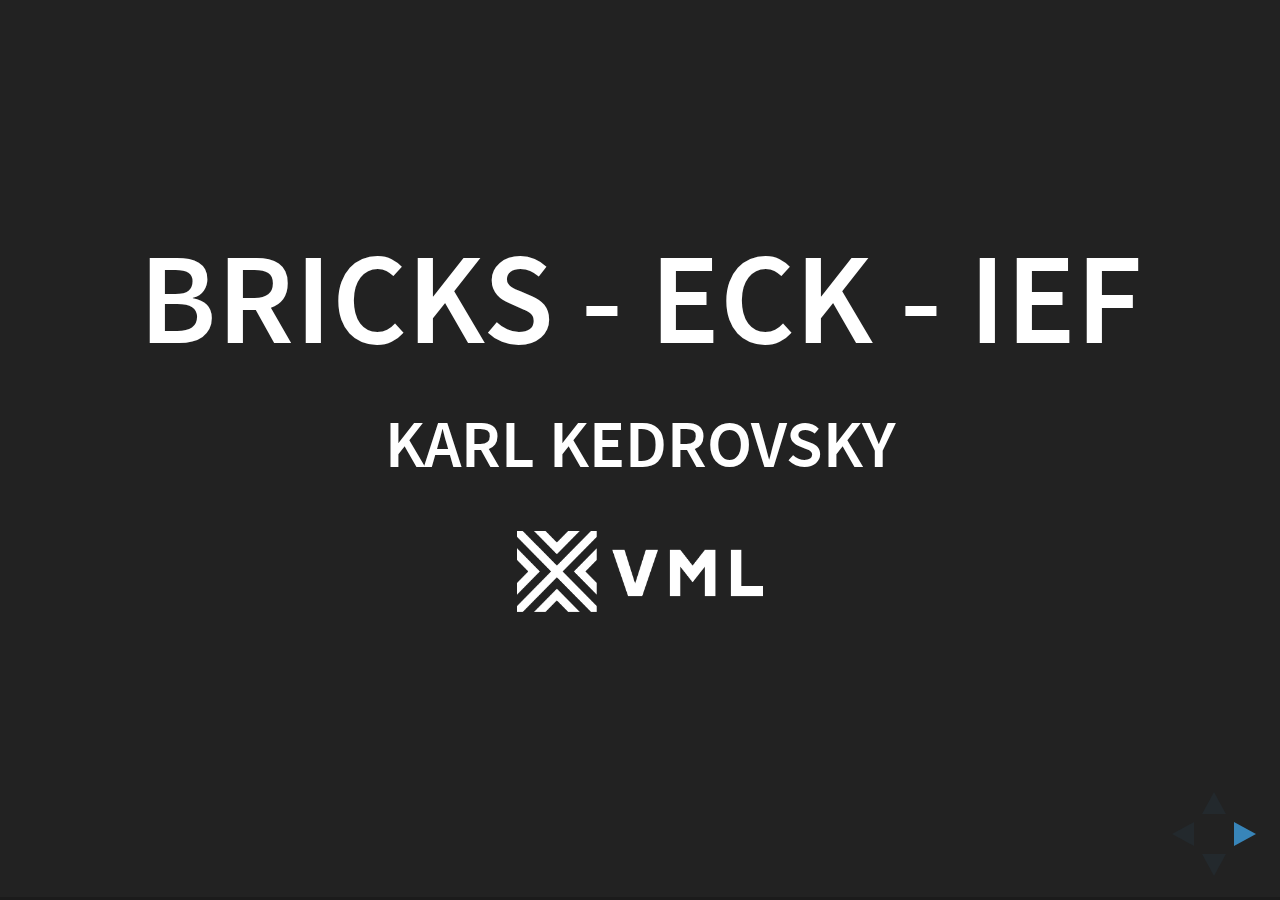
<file: bricks/index.html>
<!doctype html>
<html>
  <head>
    <meta charset="utf-8">
    <meta name="viewport" content="width=device-width, initial-scale=1.0, maximum-scale=1.0, user-scalable=no">

    <title>reveal.js</title>

    <link rel="stylesheet" href="css/reveal.css">
    <link rel="stylesheet" href="css/theme/black.css">

    <!-- Theme used for syntax highlighting of code -->
    <link rel="stylesheet" href="lib/css/zenburn.css">

    <!-- Printing and PDF exports -->
    <script>
     var link = document.createElement( 'link' );
     link.rel = 'stylesheet';
     link.type = 'text/css';
     link.href = window.location.search.match( /print-pdf/gi ) ? 'css/print/pdf.css' : 'css/print/paper.css';
     document.getElementsByTagName( 'head' )[0].appendChild( link );
    </script>
  </head>
  <body>
    <div class="reveal">
      <div class="slides">
	<section>
          <h1>Bricks - ECK - IEF</h1>
          <h3>Karl Kedrovsky</h3>
          <p>
            <img src="vml-white-logo.png" class="plain" style="background: transparent; width: 200px;" />
          </p>
        </section>
        <section>
          <h2>Motivation</h2>
          <div style="text-align: left; float: left; width: 50%;">
            <p>
              Component based page layouts content managers find easy to use
            </p>
          </div>
          <div style="float: right; width: 50%;">
            <p>
              <img src="1_HOMEPAGE.jpg" class="plain" style="background: transparent; width: 200px;" />
            </p>
          </div>
        </section>
        <section>
          <h2>What's In The Can</h2>
          <p>
            <ul>
              <li class="fragment">A new entity type - Brick</li>
              <li class="fragment">A drag-and-drop interface to arrange Bricks...</li>
              <li class="fragment">including multi-level nesting. Woot.</li>
              <li class="fragment">Easy reuse of individual Bricks</li>
            </ul>
          </p>
        </section>
        <section>
          <h2>What You Need</h2>
          <p>
            <ul>
              <li>Bricks 8.x-1.4 (latest)</li>
              <li>ECK 8.x-1.x-dev</li>
              <li>IEF 8.x-1.0-beta1 (latest)</li>
              <li>ERR 8.x-1.2 (latest/optional)</li>
            </ul>
          </p>
        </section>
        <section>
          <h2>Note On ECK</h2>
          <p>
            <ul>
              <li>The latest release renders content differently than the dev version.</li>
              <li>Couldn't get the without() Twig filter to work on 8.x-1.0-alpha3.</li>
            </ul>
          </p>
        </section>
        <section>
          <h2>Compared To:<br>Paragraphs</h2>
          <p>
            <ul>
              <li class="fragment">Can't reuse paragraphs</li>
              <li class="fragment">Bricks has drag and drop interface for nesting</li>
              <li class="fragment">Paragraphs may be slightly easier to set up</li>
              <li class="fragment">Both translatable and revisionable</li>
              <li class="fragment">Bricks (ECK) entities have URLs, Paragraphs don't</li>
            </ul>
          </p>
        </section>
        <section>
          <h2>Compared To:<br>Nodes and Entity Reference</h2>
          <p>
            <ul>
              <li class="fragment">Nodes and entity references come with Drupal core</li>
              <li class="fragment">Pages and components managed in the same manner</li>
              <li class="fragment">A bit of set up needed to make this easier</li>
              <li class="fragment">Nodes are reusable</li>
              <li class="fragment">Could argue nodes are heavier</li>
              <li class="fragment">Both translatable and revisionable</li>
              <li class="fragment">Both have URLs to individual components</li>
            </ul>
          </p>
        </section>
        <section>
          <h1>Demo</h1>
        </section>
	<section>
          <h2>Links</h2>
          <p>
            <ul>
              <li><a href="https://uibricks.com/">Bricks</a></li>
              <li><a href="https://events.drupal.org/baltimore2017/sessions/bootstrap-paragraphs">Bootstrap Paragraphs Session From DrupalCon 2017</a></li>
              <li><a href="https://www.drupal.org/project/bootstrap_paragraphs">Bootstrap Paragraphs Module</a></li>
            </ul>
          </p>
        </section>
      </div>
    </div>

    <script src="lib/js/head.min.js"></script>
    <script src="js/reveal.js"></script>

    <script>
     // More info about config & dependencies:
     // - https://github.com/hakimel/reveal.js#configuration
     // - https://github.com/hakimel/reveal.js#dependencies
     Reveal.initialize({
       dependencies: [
	 { src: 'plugin/markdown/marked.js' },
	 { src: 'plugin/markdown/markdown.js' },
	 { src: 'plugin/notes/notes.js', async: true },
	 { src: 'plugin/highlight/highlight.js', async: true, callback: function() { hljs.initHighlightingOnLoad(); } }
       ]
     });
    </script>
  </body>
</html>
</file>
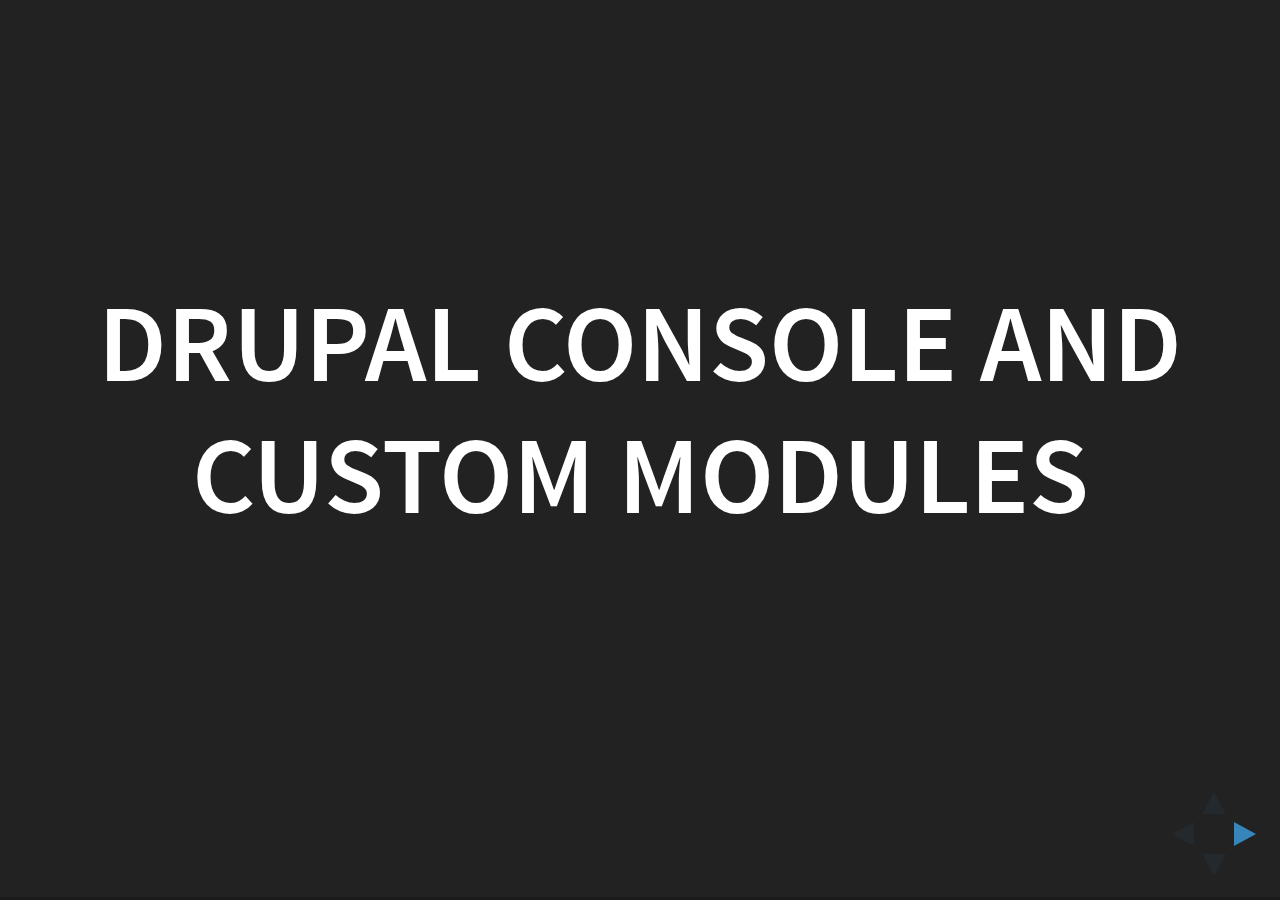
<file: console/index.html>
<!doctype html>
<html>
  <head>
    <meta charset="utf-8">
    <meta name="viewport" content="width=device-width, initial-scale=1.0, maximum-scale=1.0, user-scalable=no">

    <title>Console and Custom Modules</title>

    <link rel="stylesheet" href="css/reveal.css">
    <link rel="stylesheet" href="css/theme/black.css">

    <!-- Theme used for syntax highlighting of code -->
    <link rel="stylesheet" href="lib/css/zenburn.css">

    <!-- Printing and PDF exports -->
    <script>
     var link = document.createElement( 'link' );
     link.rel = 'stylesheet';
     link.type = 'text/css';
     link.href = window.location.search.match( /print-pdf/gi ) ? 'css/print/pdf.css' : 'css/print/paper.css';
     document.getElementsByTagName( 'head' )[0].appendChild( link );
    </script>
  </head>
  <body>
    <div class="reveal">
      <div class="slides">
	<section>
          <h1>Drupal Console and Custom Modules</h1>
        </section>
	<section>
          <h1>Console</h1>
          <p>
            <ul>
              <li class="fragment">Not a replacement for Drush (for everything)</li>
              <li class="fragment">Use to create Drupal components</li>
              <li class="fragment">Lots of overlap with Drush</li>
            </ul>
          </p>
        </section>
	<section>
          <h1>Console - Available Commands</h1>
          <p>There are 199 of them...</p>
          <aside class="notes">
            Look at them after installing a D8 site to get the whole list.
          </aside>
        </section>
        <section>
          <h1>D8 Modules</h1>
          <p>
            A few new concepts
            <ul>
              <li class="fragment">Controllers</li>
              <li class="fragment">Routes</li>
              <li class="fragment">Services</li>
              <li class="fragment">Plugins</li>
            </ul>
          </p>
        </section>
        <section>
          <h1>D8 Modules</h1>
          <p>
            Set up a test Drupal 8 site
            <pre><code class="shell">
composer create-project acquia/lightning-project:^8.1.0 console --no-interaction --stability rc
            </code></pre>
          </p>
          <aside class="notes">
            <ul>
              <li>Update file permissions and install</li>
              <li>Copy settings from backup</li>
              <li>Also add the devel module and enable it.</li>
            </ul>
          </aside>
        </section>
        <section>
          <h1>D8 Modules</h1>
          <p>
            Generate one with:
            <pre><code class="shell">
drupal generate:module
            </code></pre>
          </p>
        </section>
        <section>
          <h1>D8 Modules</h1>
          <p>
            Install (enable) with:
            <pre><code class="shell">
drupal module:install bolivar
            </code></pre>
          </p>
        </section>
        <section>
          <h1>Controllers</h1>
          <p>
            Like hook_menu, only way better. Create one with:
            <pre><code class="shell">
drupal generate:controller
            </code></pre>
          </p>
        </section>
        <section>
          <h1>Adding Another Route</h1>
        </section>
        <section>
          <h1>Adding A Default Theme File</h1>
        </section>
        <section>
          <h1>Services</h1>
          <p>Reusable functionality</p>
          <p>Replaces globals from D7, and a whole lot more</p>
        </section>
        <section>
          <h1>Creating A Service</h1>
          <p>
            <pre><code class="shell">
drupal generate:module
drupal generate:service
            </code></pre>
          </p>
        </section>
        <section>
          <h1>Plugins</h1>
          <p>Allows modules to provide additional "things" to the system and other modules</p>
          <p class="fragment">Like blocks</p>
        </section>
        <section>
          <h1>Links</h1>
          <ul>
            <li><a href="https://www.gitbook.com/book/hechoendrupal/drupal-console">Drupal Console Docs</a></li>
            <li><a href="http://drupalconsole.com/cheatsheet/">Drupal Console Cheat Sheet</a></li>
            <li><a href="https://ffwagency.com/blog/drupal-console-an-overview-of-new-drupal-cli">Drupal Console Overview</a></li>
            <li><a href="http://2016.midcamp.org/session/custom-modules-how-we-do-it-drupal-8">Midcamp 2016 Drupal 8 Modules Presentation</a></li>
            <li><a href="http://www.sitepoint.com/building-drupal-8-module-configuration-management-service-container/">Service Containers</a></li>
            <li><a href="https://drupalize.me/blog/201601/new-tutorials-drupal-8-module-development">Drupalize.me D8 Module Development</a></li>
            <li><a href="https://ffwagency.com/blog/drupal-8-services-dependency-injection-and-decoupling-your-code">D8 Services</a></li>
            <li><a href="https://drupalize.me/blog/201409/unravelling-drupal-8-plugin-system">D8 Plugins</a></li>
          </ul>
        </section>
	<section>
          <h1>The End</h1>
        </section>
      </div>
    </div>

    <script src="lib/js/head.min.js"></script>
    <script src="js/reveal.js"></script>

    <script>
     // More info https://github.com/hakimel/reveal.js#configuration
     Reveal.initialize({
       history: true,

       // More info https://github.com/hakimel/reveal.js#dependencies
       dependencies: [
	 { src: 'plugin/markdown/marked.js' },
	 { src: 'plugin/markdown/markdown.js' },
	 { src: 'plugin/notes/notes.js', async: true },
	 { src: 'plugin/highlight/highlight.js', async: true, callback: function() { hljs.initHighlightingOnLoad(); } }
       ]
     });
    </script>
  </body>
</html>
</file>
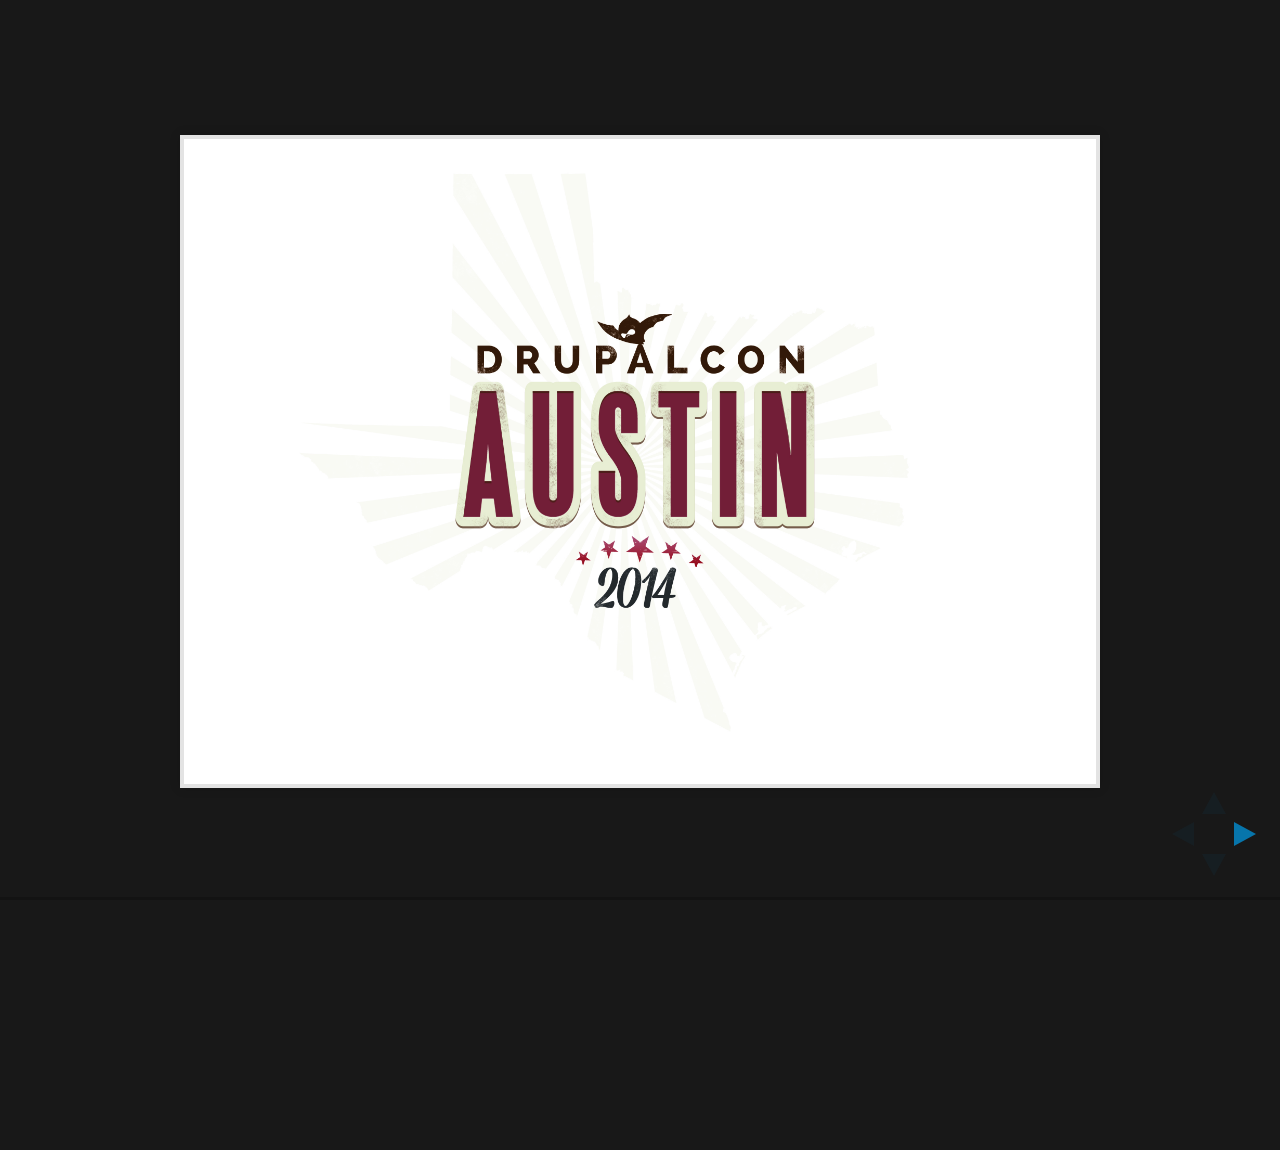
<file: drupalcon2014/index.html>
<!doctype html>
<html lang="en">

  <head>
    <meta charset="utf-8">

    <title>DrupalCon 2014</title>

    <meta name="description" content="DrupalCon 2014 overview">
    <meta name="author" content="Karl Kedrovsky">

    <meta name="apple-mobile-web-app-capable" content="yes" />
    <meta name="apple-mobile-web-app-status-bar-style" content="black-translucent" />

    <meta name="viewport" content="width=device-width, initial-scale=1.0, maximum-scale=1.0, user-scalable=no">

    <link rel="stylesheet" href="css/reveal.min.css">
    <link rel="stylesheet" href="css/theme/vml.css" id="theme">

    <!-- For syntax highlighting -->
    <link rel="stylesheet" href="lib/css/zenburn.css">

    <!-- If the query includes 'print-pdf', use the PDF print sheet -->
    <script>
      document.write( '<link rel="stylesheet" href="css/print/' + ( window.location.search.match( /print-pdf/gi ) ? 'pdf' : 'paper' ) + '.css" type="text/css" media="print">' );
    </script>

    <!--[if lt IE 9]>
    <script src="lib/js/html5shiv.js"></script>
    <![endif]-->
  </head>

  <body>

    <div class="reveal">

      <div class="slides">

        <section data-markdown>
          <script type="text/template">
            <img src="images/DrupalCon-Austin-Logo.jpg" />
          </script>
        </section>

        <section data-markdown>
          <script type="text/template">
            ## Overview
            - Key Sessions
            - Partnerships
            - Keynotes
          </script>
        </section>

        <section data-markdown>
          <script type="text/template">
            ## Key Sessions
            - Drupal 8 and Symfony
            - DevOps
            - Testing
          </script>
        </section>

        <section data-markdown>
          <script type="text/template">
            ## Drupal 8 and Symfony

            [Drupal 8 Entity API](https://austin2014.drupal.org/session/drupal-8-entity-api)

            [Twig: Friendly Curly Braces Invade Your Templates](https://austin2014.drupal.org/session/twig-friendly-curl-braces-invade-your-templates)

            [Drush 7](https://austin2014.drupal.org/session/config-commands-boris-shell-views-support-and-other-new-features-drush-7)

          </script>
        </section>

        <section data-markdown>
          <script type="text/template">
            ## DevOps

            [Devops Leads The Way To Better Drupal Development](https://austin2014.drupal.org/session/devops-leads-way-better-drupal-development)

            [Go Continuous Delivery: Mastering and Automating Complex Devops](https://austin2014.drupal.org/session/go-continuous-delivery-mastering-and-automating-complex-devops)

            [Devops For Humans: Ansible For Drupal Deployment Victory](https://austin2014.drupal.org/session/devops-humans-ansible-drupal-deployment-victory)
            
          </script>
        </section>

        <section data-markdown>
          <script type="text/template">
            ## Testing - BDD

            http://drupalwatchdog.com/2/2/behat-mink

            https://drupal.org/project/drupalextension

            https://www.drupal.org/project/behatrunner

          </script>
        </section>

        <section data-markdown>
          <script type="text/template">
            ## Parterships - Acquia

            <img src="images/site_of_the_year.jpg" />
          </script>
        </section>

        <section data-markdown>
          <script type="text/template">
            ## Partnerships - Blink

            <img src="images/blink_reaction.jpg" />
          </script>
        </section>

        <section data-markdown>
          <script type="text/template">
            ## Keynotes

            The second day keynote is really the only one worth watching.

            [Erynn Petersen](https://austin2014.drupal.org/keynote-erynn-petersen)
          </script>
        </section>

        <section data-markdown>
          <script type="text/template">
            <img src="images/DrupalCon-Austin-Logo.jpg" />
          </script>
        </section>

      </div>

    </div>

    <script src="lib/js/head.min.js"></script>
    <script src="js/reveal.min.js"></script>

    <script>

      // Full list of configuration options available here:
      // https://github.com/hakimel/reveal.js#configuration
      Reveal.initialize({
        controls: true,
        progress: true,
        history: true,
        center: true,

        theme: Reveal.getQueryHash().theme, // available themes are in /css/theme
        transition: Reveal.getQueryHash().transition || 'default', // default/cube/page/concave/zoom/linear/fade/none

        // Optional libraries used to extend on reveal.js
        dependencies: [
          { src: 'lib/js/classList.js', condition: function() { return !document.body.classList; } },
          { src: 'plugin/markdown/marked.js', condition: function() { return !!document.querySelector( '[data-markdown]' ); } },
          { src: 'plugin/markdown/markdown.js', condition: function() { return !!document.querySelector( '[data-markdown]' ); } },
          { src: 'plugin/highlight/highlight.js', async: true, callback: function() { hljs.initHighlightingOnLoad(); } },
          { src: 'plugin/zoom-js/zoom.js', async: true, condition: function() { return !!document.body.classList; } },
          { src: 'plugin/notes/notes.js', async: true, condition: function() { return !!document.body.classList; } }
        ]
      });

    </script>

  </body>
</html>
</file>
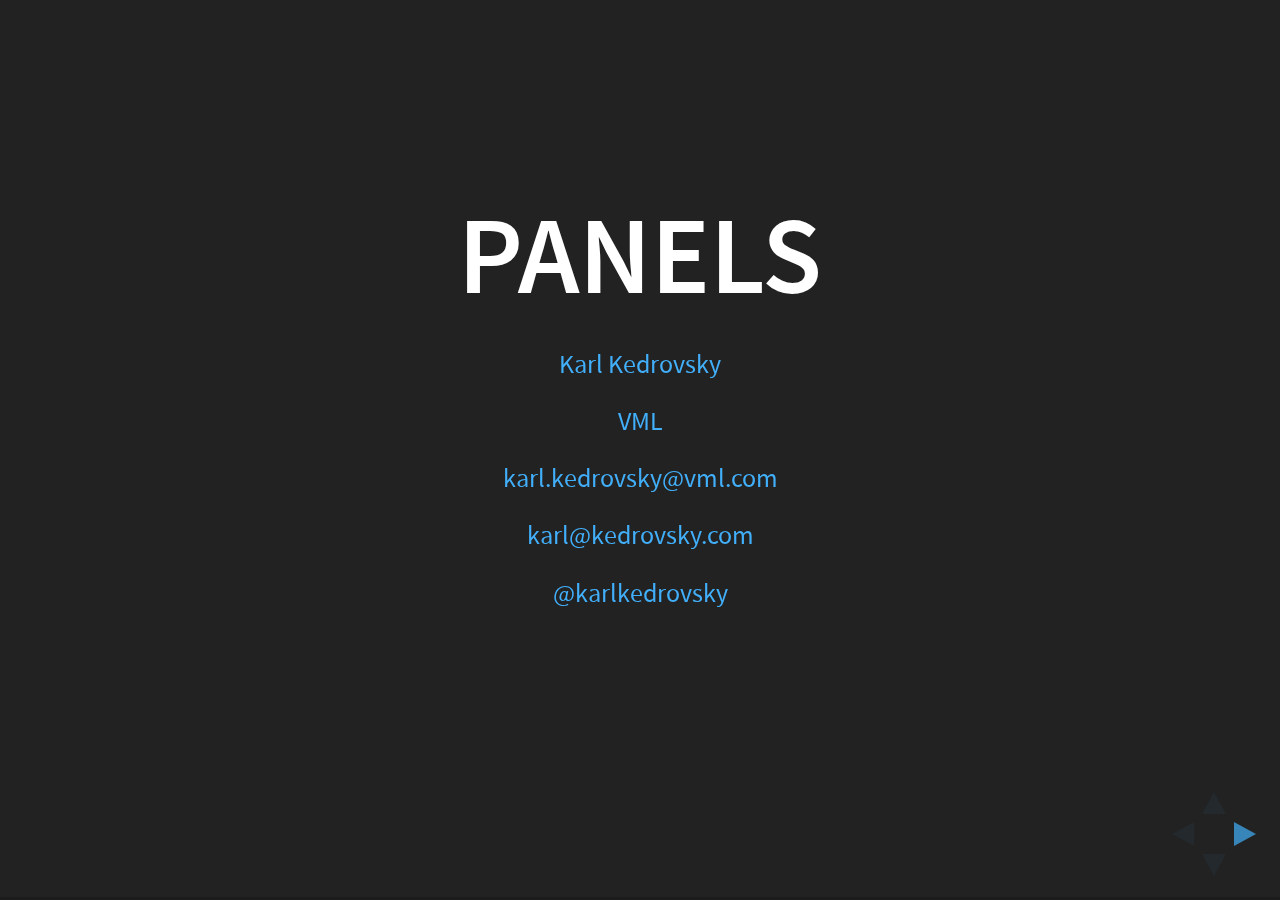
<file: drupalcorn2015-panels/index.html>
<!doctype html>
<html lang="en">

  <head>
    <meta charset="utf-8">

    <title>Site Building With Panels</title>

    <meta name="description" content="A high level presentation giving an overview of the Panels ecosystem">
    <meta name="author" content="Karl Kedrovsky">

    <meta name="apple-mobile-web-app-capable" content="yes" />
    <meta name="apple-mobile-web-app-status-bar-style" content="black-translucent" />

    <meta name="viewport" content="width=device-width, initial-scale=1.0, maximum-scale=1.0, user-scalable=no, minimal-ui">

    <link rel="stylesheet" href="css/reveal.css">
    <link rel="stylesheet" href="css/theme/black.css" id="theme">

    <!-- Code syntax highlighting -->
    <link rel="stylesheet" href="lib/css/zenburn.css">

    <!-- Printing and PDF exports -->
    <script>
      var link = document.createElement( 'link' );
      link.rel = 'stylesheet';
      link.type = 'text/css';
      link.href = window.location.search.match( /print-pdf/gi ) ? 'css/print/pdf.css' : 'css/print/paper.css';
      document.getElementsByTagName( 'head' )[0].appendChild( link );
    </script>

    <!--[if lt IE 9]>
    <script src="lib/js/html5shiv.js"></script>
    <![endif]-->
  </head>

  <body>

    <div class="reveal">

      <!-- Any section element inside of this container is displayed as a slide -->
      <div class="slides">
        <section>
          <h1>Panels</h1>
          <p>
            <small><a href="http://www.kedrovsky.com">Karl Kedrovsky</a></small><br>
            <small><a href="http://www.vml.com">VML</a></small><br>
            <small><a href="mailto:karl.kedrovsky@vml.com">karl.kedrovsky@vml.com</a></small><br>
            <small><a href="mailto:karl@kedrovsky.com">karl@kedrovsky.com</a></small><br>
            <small><a href="https://twitter.com/karlkedrovsky">@karlkedrovsky</a></small>
          </p>
        </section>
        <section>
          <h1>Goals</h1>
          <p>
            <ul>
              <li class="fragment">Understand how different pieces of the panels ecosystem go together</li>
              <li class="fragment">See what functionality each piece provides</li>
              <li class="fragment">Get enough info to make a good decision on your next project</li>
            </ul>
          </p>
        </section>
        <section>
          <h1>Overview</h1>
          <p>
            <ul>
              <li class="fragment">Page Manager</li>
              <li class="fragment">Panels</li>
              <li class="fragment">Panels IPE</li>
              <li class="fragment">Panelizer</li>
              <li class="fragment">Mini Panels</li>
              <li class="fragment">Fieldable Panel Panes</li>
              <li class="fragment">Panels Everywhere</li>
            </ul>
          </p>
        </section>
        <section>
          <h1>Page Manager</h1>
          <p>
            <ul>
              <li class="fragment">Provides infrastructure for adding "variants" when displaying a page</li>
              <li class="fragment">Comes with one variant - HTTP response</li>
            </ul>
          </p>
        </section>
        <section>
          <h1>DEMO!</h1>
	  <aside class="notes">
            <ul>
              <li>drush en -y page_manager</li>
              <li>Create custom page/varient to redirect /test to home page for logged in users</li>
              <li>Add a varient node_view to return a 404 whenever an Article is viewed</li>
            </ul>
	  </aside>
        </section>
        <section>
          <h1>Panels</h1>
          <p>
            <ul>
              <li class="fragment">Adds a new "panels" variant to Page Manager</li>
              <li class="fragment">Panel pages - custom landing pages (not nodes)</li>
              <li class="fragment">Panel nodes - a new Panel content type</li>
              <li class="fragment">Panel pages are more flexible than panel nodes but they're not nodes</li>
            </ul>
          </p>
        </section>
        <section>
          <h1>DEMO!</h1>
	  <aside class="notes">
            <ul>
              <li>drush en -y panels panels_node</li>
              <li>Go to the test page, remove the redirect varient, and add panels varient (put in menu)</li>
              <li>Create second varient for logged in users and add selection criteria</li>
              <li>From "Content -> Panel" create a new panel node</li>
              <li>Make the panel node 2 columns then add search to one of the columns (put in menu)</li>
            </ul>
	  </aside>
        </section>
        <section>
          <h1>Panels IPE</h1>
          <p>
            Provides a better interface for managing panel layouts and content.
          </p>
        </section>
        <section>
          <h1>DEMO!</h1>
	  <aside class="notes">
            <ul>
              <li>drush en -y panels_ipe</li>
              <li>Go to structure->panels->settings and update the default</li>
              <li>Go to the panel page, edit the variants and change it to use IPE</li>
              <li>Go to the node panel, edit it, and change it to use IPE</li>
            </ul>
	  </aside>
        </section>
        <section>
          <h1>Mini Panels</h1>
          <p>
            <ul>
              <li class="fragment">They work a lot like blocks (and can contain blocks)</li>
              <li class="fragment">Exposed as normal blocks</li>
              <li class="fragment">Much more powerful display criteria</li>
              <li class="fragment">Have the same layout options as other panels</li>
            </ul>
          </p>
        </section>
        <section>
          <h1>DEMO!</h1>
	  <aside class="notes">
            <ul>
              <li>drush en -y panels_mini</li>
              <li>Go to "Structure -> Mini panels and add a new mini panel with the powered by block</li>
              <li>Edit the panel node and add the mini panel</li>
              <li>Edit the mini panel and make it two columns</li>
              <li>Go to structure->blocks</li>
            </ul>
          </aside>
        </section>
        <section>
          <h1>Panelizer</h1>
          <p>
            Allows you to use panels to lay out nodes.
          </p>
        </section>
        <section>
          <h1>DEMO!</h1>
	  <aside class="notes">
            <ul>
              <li>drush en -y panelizer</li>
              <li>Add image field to Page</li>
              <li>Go to Config->content auth->panelizer and configure Page</li>
              <li>Edit default view to be panalized</li>
              <li>"allowed content" - select allowed layout</li>
            </ul>
          </aside>
        </section>
        <section>
          <h1>Panelizer vs Panel Node</h1>
          <p>
            <ul>
              <li class="fragment">Panel Node is just a single node type</li>
              <li class="fragment">Panelizer can be used on multiple nodes</li>
              <li class="fragment">Panelizer can be applied to any entity</li>
              <li class="fragment">Panelizer applies to individual view modes</li>
            </ul>
          </p>
        </section>
        <section>
          <h1>Fieldable Panel Panes</h1>
          <p>
            <ul>
              <li class="fragment">Define panes that are entities</li>
              <li class="fragment">Include fields, revisions, etc. just like nodes</li>
              <li class="fragment">Easily create a library of panes that can be used anywhere</li>
            </ul>
          </p>
        </section>
        <section>
          <h1>DEMO!</h1>
	  <aside class="notes">
            <ul>
              <li>drush en -y fieldable_panels_panes</li>
              <li>Go to Structure->FPP and add one with a name and image field</li>
              <li>Update the display</li>
              <li>On the panalized node add the new fpp</li>
              <li>Make it reusable - add to panel node and show it in list of fpp</li>
            </ul>
          </aside>
        </section>
        <section>
          <h1>Panels Everywhere</h1>
          <p>
            <ul>
              <li class="fragment">Takes over page layout (as opposed to content/node layout)</li>
              <li class="fragment">Replacement for Drupal's block placement system</li>
            </ul>
          </p>
        </section>
        <section>
          <h1>DEMO!</h1>
	  <aside class="notes">
            <ul>
              <li>drush en -y panels_everywhere</li>
              <li>Enable it and sample variant at admin/structure/panels/settings/everywhere</li>
              <li>Edit site template at admin/structure/panels/settings/everywhere</li>
              <li>Show how butt ugly it looks and enable blank template</li>
              <li>Go to structure->pages and look at the new page - update to use 2 columns</li>
              <li>Tip: Be sure to check the readme file</li>
            </ul>
          </aside>
        </section>
        <section>
          <h1>Links - Articles</h1>
          <p>
            <ul>
              <li><a href="http://chipcullen.com/an-overview-of-the-drupal-panels-ecosystem/">Panels Overview</a></li>
              <li><a href="https://www.palantir.net/blog/explaining-panels-overview-drupal-developers">Panels Overview For Developers</a></li>
              <li><a href="http://www.jacksonriver.com/news/drupal-panelizer-architecting-landing-pages">Landing Pages With Panelizer</a></li>
              <li><a href="http://www.slideshare.net/evolvingweb/creating-dynamic-landing-pages-for-drupal-with-panels-webinar">Landing Pages With Panels</a></li>
              <li><a href="https://youtu.be/wzgyOgvNe84?list=PLpeDXSh4nHjRwS2wCW-rOTsYNy1op3e0C">State of Panels - DrupalCon 2015</a></li>
              <li><a href="http://nodeone.se/en/learn-page-manager">Node One Series On Page Manager</a></li>
              <li><a href="https://www.drupal.org/project/panopoly">Panopoly</a></li>
              <li><a href="https://www.drupal.org/project/lightning">Lightning</a></li>
            </ul>
          </p>
        </section>
        <section>
          <h1>Links - Modules</h1>
          <p>
            <ul>
              <li><a href="https://www.drupal.org/project/panels">Panels, IPE, Panel Nodes, Mini Panels</a></li>
              <li><a href="https://www.drupal.org/project/panelizer">Panelizer</a></li>
              <li><a href="https://www.drupal.org/project/fieldable_panels_panes">FPP</a></li>
              <li><a href="https://www.drupal.org/project/panels_everywhere">Panels Everywhere</a></li>
            </ul>
          </p>
        </section>
        <section>
          <h1>Thank You!</h1>
          <h2>Questions?</h2>
        </section>
      </div>

    </div>

    <script src="lib/js/head.min.js"></script>
    <script src="js/reveal.js"></script>

    <script>

      // Full list of configuration options available at:
      // https://github.com/hakimel/reveal.js#configuration
      Reveal.initialize({
        controls: true,
        progress: true,
        history: true,
        center: true,

        transition: 'slide', // none/fade/slide/convex/concave/zoom

        // Optional reveal.js plugins
        dependencies: [
          { src: 'lib/js/classList.js', condition: function() { return !document.body.classList; } },
          { src: 'plugin/markdown/marked.js', condition: function() { return !!document.querySelector( '[data-markdown]' ); } },
          { src: 'plugin/markdown/markdown.js', condition: function() { return !!document.querySelector( '[data-markdown]' ); } },
          { src: 'plugin/highlight/highlight.js', async: true, condition: function() { return !!document.querySelector( 'pre code' ); }, callback: function() { hljs.initHighlightingOnLoad(); } },
          { src: 'plugin/zoom-js/zoom.js', async: true },
          { src: 'plugin/notes/notes.js', async: true }
        ]
      });

    </script>

  </body>
</html>
</file>
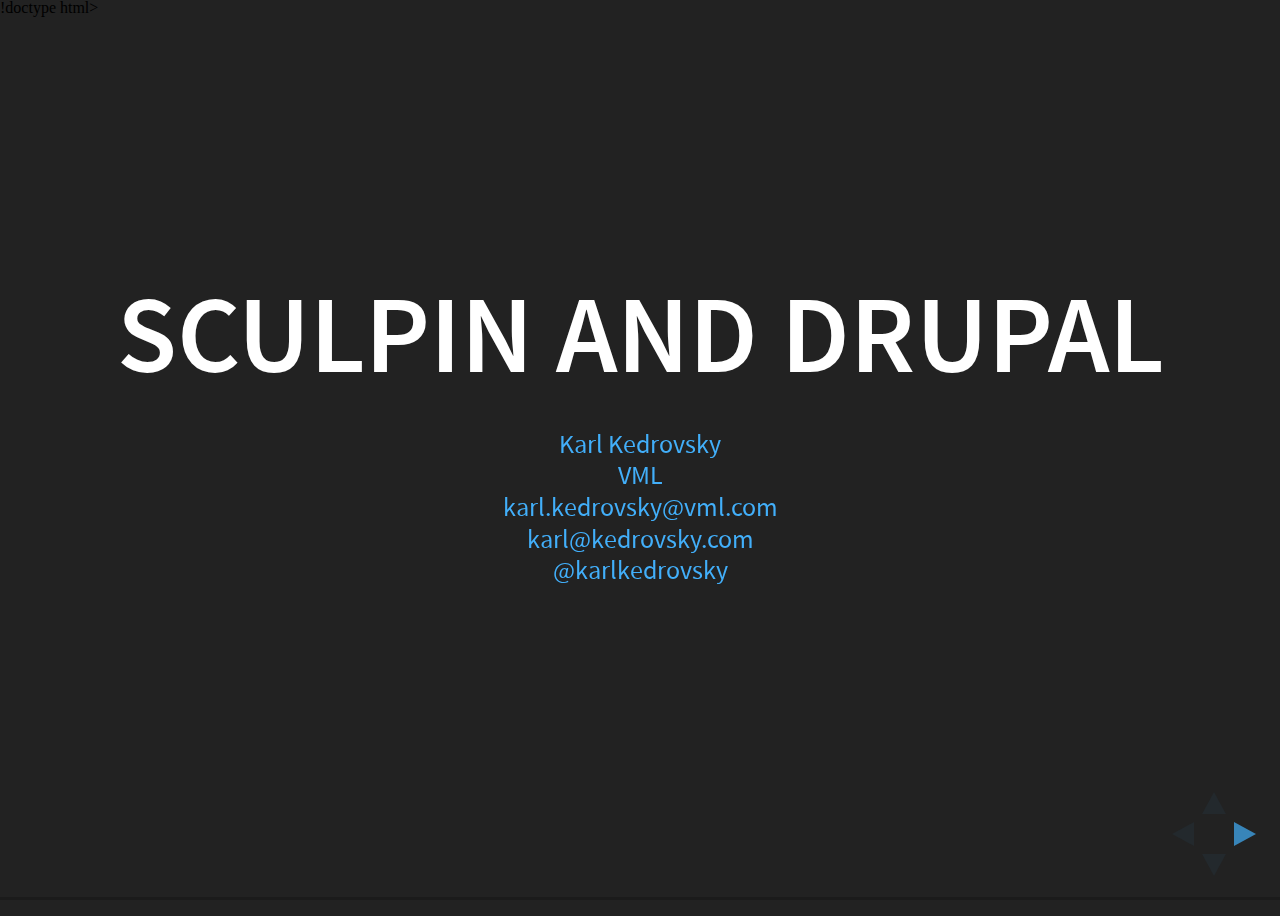
<file: drupalcorn2015-sculpin/index.html>
!doctype html>
<html lang="en">

  <head>
    <meta charset="utf-8">

    <title>Sculpin and Drupal</title>

    <meta name="description" content="A look at the static site generator Sculpin from a Drupal point of view.">
    <meta name="author" content="Karl Kedrovsky">

    <meta name="apple-mobile-web-app-capable" content="yes" />
    <meta name="apple-mobile-web-app-status-bar-style" content="black-translucent" />

    <meta name="viewport" content="width=device-width, initial-scale=1.0, maximum-scale=1.0, user-scalable=no, minimal-ui">

    <link rel="stylesheet" href="css/reveal.css">
    <link rel="stylesheet" href="css/theme/black.css" id="theme">

    <!-- Code syntax highlighting -->
    <link rel="stylesheet" href="lib/css/zenburn.css">

    <!-- Printing and PDF exports -->
    <script>
      var link = document.createElement( 'link' );
      link.rel = 'stylesheet';
      link.type = 'text/css';
      link.href = window.location.search.match( /print-pdf/gi ) ? 'css/print/pdf.css' : 'css/print/paper.css';
      document.getElementsByTagName( 'head' )[0].appendChild( link );
    </script>

    <!--[if lt IE 9]>
    <script src="lib/js/html5shiv.js"></script>
    <![endif]-->
  </head>

  <body>

    <div class="reveal">

      <!-- Any section element inside of this container is displayed as a slide -->
      <div class="slides">
        <section>
          <h1>Sculpin and Drupal</h1>
          <p>
            <small><a href="http://www.kedrovsky.com">Karl Kedrovsky</a></small><br>
            <small><a href="http://www.vml.com">VML</a></small><br>
            <small><a href="mailto:karl.kedrovsky@vml.com">karl.kedrovsky@vml.com</a></small><br>
            <small><a href="mailto:karl@kedrovsky.com">karl@kedrovsky.com</a></small><br>
            <small><a href="https://twitter.com/karlkedrovsky">@karlkedrovsky</a></small>
          </p>
        </section>
        <section>
          <h1>Goals</h1>
          <p><ul>
            <li class="fragment">Understand how Sculpin works</li>
            <li class="fragment">Tips or "Best practices" for Drupal developers</li>
            <li class="fragment">Extending Sculpin / Integrating with Drupal</li>
          </ul></p>
        </section>
        <section>
          <h1>Overview</h1>
          <p><ul>
            <li class="fragment">Why Sculpin For Drupalistas</li>
            <li class="fragment">Setup and Installation</li>
            <li class="fragment">How Sculpin Works</li>
            <li class="fragment">Integrating With Drupal</li>
          </ul></p>
        </section>
        <section>
          <h1>Why A Static Site (Generator)?</h1>
          <p>
            <ul>
              <li class="fragment">MUCH simpler than a CMS</li>
              <li class="fragment">Easier and cheaper to deploy</li>
              <li class="fragment">More secure</li>
              <li class="fragment">Faster and easier to scale</li>
              <li class="fragment">A generator lets you use a static site on larger projects</li>
              <li class="fragment">Helps you avoid The Golden Hammer</li>
            </ul>
          </p>
        </section>
        <section>
          <h1>Why Sculpin?</h1>
          <p>
            Out of the 398 static site generators (staticsitegenerators.net) why pick Sculpin?
            <ul>
              <li class="fragment">Well supported and maintained</li>
              <li class="fragment">General purpose</li>
              <li class="fragment">Extendable</li>
            </ul>
          </p>
        </section>
        <section>
          <h1>Why Sculpin?</h1>
          <h2>Technology</h2>
          <p>
            <ul>
              <li class="fragment">Written in PHP</li>
              <li class="fragment">Uses modern PHP tooling</li>
              <li class="fragment">Leverages Symfony components (yay Drupal 8!)</li>
              <li class="fragment">Themes/templates use Twig (yay Drupal 8!)</li>
              <li class="fragment">Config files are in YAML (yay Drupal 8!)</li>
            </ul>
          </p>
        </section>
        <section>
          <h1>Setup and Installation</h1>
          <p>
            <ol>
              <li class="fragment">Download and install the Sculpin executable (PHAR file)</li>
              <li class="fragment">Create a simple directory structure</li>
              <li class="fragment">Create a file in the right directory</li>
              <li class="fragment">run 'sculpin generate'</li>
            </ol>
          </p>
        </section>
        <section>
          <h1>Download And Install Sculpin</h1>
          <p>
            <ul>
              <li>curl -O https://download.sculpin.io/sculpin.phar</li>
              <li>chmod +x sculpin.phar</li>
              <li>mv sculpin.phar ~/bin/sculpin</li>
              <li>PATH=$PATH:$HOME/bin</li>
            </ul>
          </p>
        </section>
        <section>
          <h1>Directory Structure</h1>
          <p>
            Two options:
            <ol>
              <li class="fragment">Use a starter kit</li>
              <li class="fragment">Create the files and directories yourself</li>
            </ol>
          </p>
        </section>
        <section>
          <h1>DEMO!</h1>
	  <aside class="notes">
            <p>Demo 1</p>
            <ul>
              <li>mkdir drupalcorn-sculpin</li>
              <li>cd drupalcorn-sculpin</li>
              <li>mkdir source</li>
              <li>create source/test.md and generate</li>
              <li>demo --watch --server</li>
              <li>remove the test.md file and output_dev</li>
            </ul>
	  </aside>
        </section>
        <section>
          <h1>How Sculpin Works</h1>
          <h2>Configuration Files</h2>
          <p>
            <ul>
              <li class="fragment">Two files, both under app/config</li>
              <li class="fragment">sculpin_kernel.yml - settings for file generation</li>
              <li class="fragment">sculpin_site.yml - settings for the site itself</li>
              <li class="fragment">Both are optional and only used to add meta data or override defaults</li>
              <li class="fragment">Can have per-environment site files - sculpin_site_prod.yml</li>
            </ul>
          </p>
        </section>
        <section>
          <h1>DEMO!</h1>
	  <aside class="notes">
            <p>Demo 2</p>
            <ul>
              <li>mkdir -p app/config</li>
              <li>Create sculpin_kernel.yml turning off posts (copy from demo2)</li>
              <li>Create sculpin_site.yml adding a title (copy from demo2)</li>
            </ul>
	  </aside>
        </section>
        <section>
          <h1>How Sculpin Works</h1>
          <h2>Sources</h2>
          <p>
            <ul>
              <li>Sources are files under the the "source" directory</li>
            </ul>
          </p>
        </section>
        <section>
          <h1>How Sculpin Works</h1>
          <h2>Sources</h2>
          <p>
            How source files are handled.
            <ol>
              <li class="fragment">Markdown translated to HTML</li>
              <li class="fragment">
                Files without "front matter"
                <ul>
                  <li class="fragment">Copied as-is</li>
                </ul>
              </li>
              <li class="fragment">
                Files with "front matter"
                <ul>
                  <li class="fragment">Processed - templates, URLs, etc.</li>
                </ul>
              </li>
            </ol>
          </p>
        </section>
        <section>
          <h1>DEMO!</h1>
	  <aside class="notes">
            <p>Demo 3</p>
            <ul>
              <li>Copy readme.txt, index.md, and test.html from demo3</li>
              <li>look in both files</li>
              <li>Run: sculpin generate</li>
              <li>tree and look into files</li>
              <li>Add front matter to all three and run sculpin generate</li>
              <li>tree and look into files</li>
            </ul>
	  </aside>
        </section>
        <section>
          <h1>How Sculpin Works</h1>
          <h2>Templating</h2>
          <p>
            There are two ways to organize your templates, css, etc.
            <ol>
              <li class="fragment">Basic - In subdirectories directly under "source"</li>
              <li class="fragment">Theme - In a theme sub-directory under "source"</li>
            </ol>
          </p>
        </section>
        <section>
          <h1>How Sculpin Works</h1>
          <h2>Templating</h2>
          <div style="width:45%; float:left;">
            <pre>
 source
 ├── _includes
 ├── _layouts
 ├── _partials
 └── _views
            </pre>
          </div>
          <div style="width:45%; float:left;">
            <pre>
 source
 └── themes
   └── karlkedrovsky
     └── drupalcorn
       ├── _includes
       ├── _layouts
       ├── _partials
       └── _views
            </pre>
          </div>
	  <aside class="notes">
            <ul>
              <li><strong>Note:</strong> themes are namespaces - vendor/name</li>
              <li>Directories are just the defaults. Can be anything and just the list of places Sculpin looks for template files</li>
            </ul>
          </aside>
        </section>
        <section>
          <h1>DEMO!</h1>
	  <aside class="notes">
            <p>Demo 4</p>
            <ul>
              <li>Copy theme from demo4</li>
              <li>Copy sculpin_kernel.yml from demo4</li>
              <li>go over - layout, theme files, sculpin_kernel.yml</li>
              <li>run sculpin generate --watch --server and show that nothing changed</li>
              <li>Add layout: default to front matter, generate, and show that things changed</li>
              <li>Look in HTML to see title tag (from sculpin_site.yml)</li>
              <li>optional: add a variable to front matter in index.md and default layout</li>
            </ul>
	  </aside>
        </section>
        <section>
          <h1>Content Types</h1>
          <p>
            <ul>
              <li class="fragment">
                Content type based on one of two things:
                <ul>
                  <li class="fragment">Path - subdirectory of "source"</li>
                  <li class="fragment">Meta - Key from "front matter"</li>
                </ul>
              </li>
              <li class="fragment">Different default layout</li>
              <li class="fragment">Different permalink (URL)</li>
              <li class="fragment">Etc.</li>
            </ul>
          </p>
        </section>
        <section>
          <h1>DEMO!</h1>
	  <aside class="notes">
            <p>Demo 5</p>
            <ul>
              <li>Copy demo5/app/config/sculpin_kernel.yml</li>
              <li>Copy demo5/source/_drupalsites</li>
              <li>Copy drupalsite.html.twig theme file</li>
              <li>Cover - new config, testsite1.md, layout file</li>
              <li>Config uses default for path/meta, directory</li>
            </ul>
	  </aside>
        </section>
        <section>
          <h1>Integrating With Drupal</h1>
          <p>
            <ul>
              <li class="fragment">Don't fight the tool (use pages)</li>
              <li class="fragment">Keep in mind we're bending the tool a bit</li>
              <li class="fragment">Can be good for things like consilidating info from multiple sites.</li>
            </ul>
          </p>
        </section>
        <section>
          <h1>Integrating With Drupal</h1>
          <h2>Options</h2>
          <p>
            <ul>
              <li class="fragment">Create a custom Symfony bundle</li>
              <li class="fragment">Create a Twig extension</li>
            </ul>
          </p>
        </section>
        <section>
          <h1>DEMO!</h1>
	  <aside class="notes">
            <p>Demo 6</p>
            <ul>
              <li>Copy demo6/source/_drupalsites/testsite1.md</li>
              <li>Copy demo6/.../drupalsite.html.twig</li>
              <li>Copy demo6/app bits</li>
              <li>Copy sculpin.json and .sculpin</li>
              <li>Things in .sculpin are installed by using "sculpin install"</li>
              <li>Review new source file and template</li>
              <li>Review DrupalInfo</li>
              <li>Review DrupalBundle, DependencyInjection, services.yml, SculpinKernel.php</li>
            </ul>
	  </aside>
        </section>
        <section>
          <h1>Integrating With Drupal</h1>
          <p>
            <ul>
              <li class="fragment">SculpinKernel.php loads DrupalBundle</li>
              <li class="fragment">DrupalBundle loads DependencyInjection/DrupalExtension.php</li>
              <li class="fragment">DrupalExtension specifies services.yml</li>
              <li class="fragment">servcies.yml specifies the new Twig functions</li>
            </ul>
          </p>
        </section>
        <section>
          <h1>Resources</h1>
          <p>
            <ul>
              <li><a href="https://sculpin.io/">Sculpin Website</a></li>
              <li><a href="http://whateverthing.com/blog/2015/07/21/sculpin-snippets-with-twig-macros/">Sculpin and Twig Macros</a></li>
              <li><a href="http://drupalcampnorth.org/session/test-drive-twig-sculpin">Test Drive Twig With Sculpin</a></li>
              <li><a href="https://github.com/beryllium/icelus">Example Twig extension for Sculpin</a></li>
              <li>#sculpin on freenode.net</li>
            </ul>
          </p>
        </section>
        <section>
          <h1>Thank You!</h1>
          <h2>Questions?</h2>
        </section>
      </div>

    </div>

    <script src="lib/js/head.min.js"></script>
    <script src="js/reveal.js"></script>

    <script>

      // Full list of configuration options available at:
      // https://github.com/hakimel/reveal.js#configuration
      Reveal.initialize({
        controls: true,
        progress: true,
        history: true,
        center: true,

        transition: 'slide', // none/fade/slide/convex/concave/zoom

        // Optional reveal.js plugins
        dependencies: [
          { src: 'lib/js/classList.js', condition: function() { return !document.body.classList; } },
          { src: 'plugin/markdown/marked.js', condition: function() { return !!document.querySelector( '[data-markdown]' ); } },
          { src: 'plugin/markdown/markdown.js', condition: function() { return !!document.querySelector( '[data-markdown]' ); } },
          { src: 'plugin/highlight/highlight.js', async: true, condition: function() { return !!document.querySelector( 'pre code' ); }, callback: function() { hljs.initHighlightingOnLoad(); } },
          { src: 'plugin/zoom-js/zoom.js', async: true },
          { src: 'plugin/notes/notes.js', async: true }
        ]
      });

    </script>

  </body>
</html>
</file>
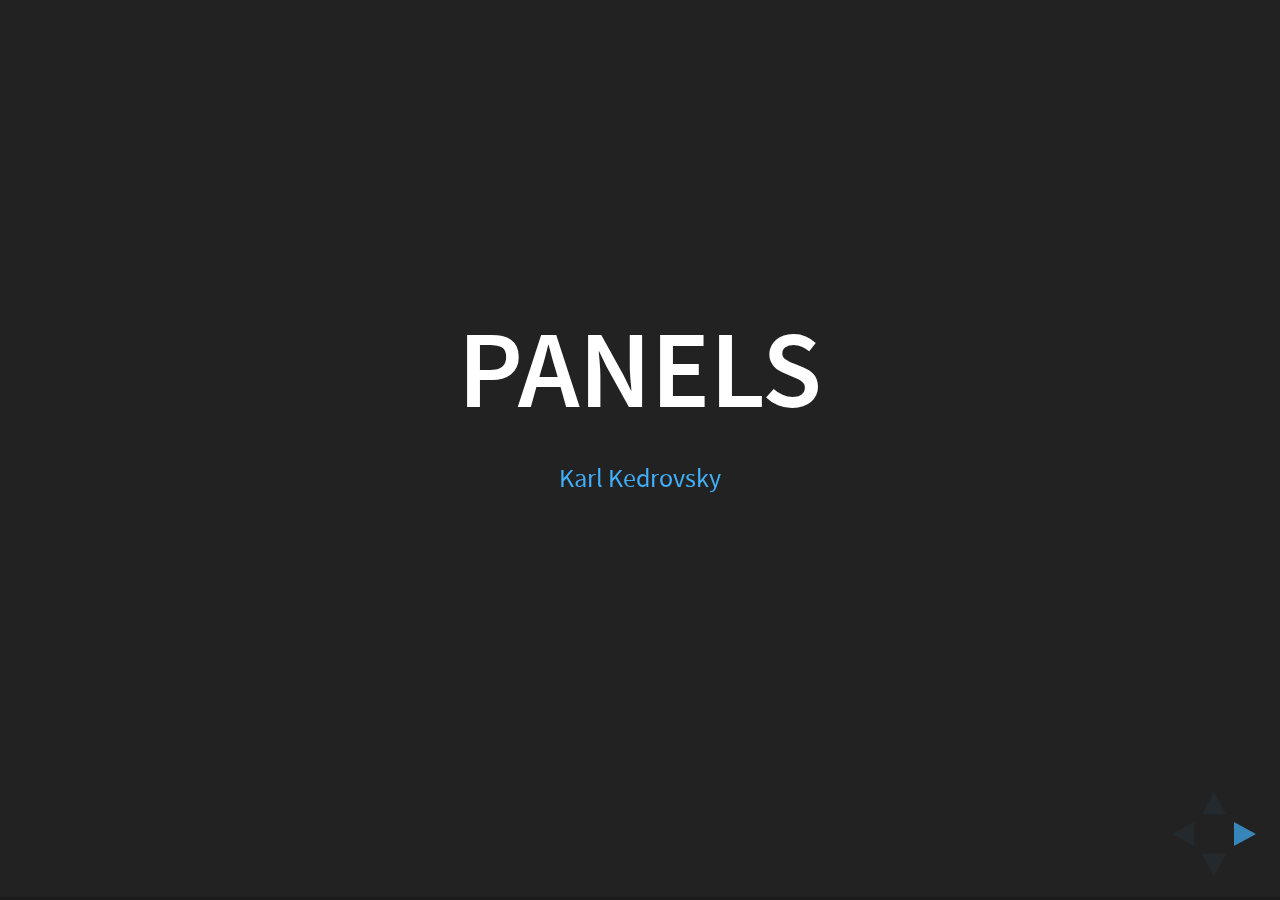
<file: panels/index.html>
<!doctype html>
<html lang="en">

  <head>
    <meta charset="utf-8">

    <title>Site Building With Panels</title>

    <meta name="description" content="A high level presentation giving an overview of the Panels ecosystem">
    <meta name="author" content="Karl Kedrovsky">

    <meta name="apple-mobile-web-app-capable" content="yes" />
    <meta name="apple-mobile-web-app-status-bar-style" content="black-translucent" />

    <meta name="viewport" content="width=device-width, initial-scale=1.0, maximum-scale=1.0, user-scalable=no, minimal-ui">

    <link rel="stylesheet" href="css/reveal.css">
    <link rel="stylesheet" href="css/theme/black.css" id="theme">

    <!-- Code syntax highlighting -->
    <link rel="stylesheet" href="lib/css/zenburn.css">

    <!-- Printing and PDF exports -->
    <script>
      var link = document.createElement( 'link' );
      link.rel = 'stylesheet';
      link.type = 'text/css';
      link.href = window.location.search.match( /print-pdf/gi ) ? 'css/print/pdf.css' : 'css/print/paper.css';
      document.getElementsByTagName( 'head' )[0].appendChild( link );
    </script>

    <!--[if lt IE 9]>
    <script src="lib/js/html5shiv.js"></script>
    <![endif]-->
  </head>

  <body>

    <div class="reveal">

      <!-- Any section element inside of this container is displayed as a slide -->
      <div class="slides">
        <section>
          <h1>Panels</h1>
          <p>
            <small><a href="http://www.kedrovsky.com">Karl Kedrovsky</a></small>
          </p>
        </section>
        <section>
          <h1>Overview</h1>
          <p><ul>
            <li class="fragment">Page Manager</li>
            <li class="fragment">Panels</li>
            <li class="fragment">Panels IPE</li>
            <li class="fragment">Panelizer</li>
            <li class="fragment">Mini Panels</li>
            <li class="fragment">Fieldable Panel Panes</li>
          </ul></p>
        </section>
        <section>
          <h1>Page Manager</h1>
          <p>
            <ul>
              <li class="fragment">Provides infrastructure for adding "variants" when displaying a page</li>
              <li class="fragment">Comes with one variant - HTTP response</li>
              <li class="fragment">Custom, one-off, pages</li>
              <li class="fragment">Contexts - varients that depend on some criteria</li>
            </ul>
          </p>
        </section>
        <section>
          <h1>DEMO!</h1>
	  <aside class="notes">
            <ul>
              <li>drush en -y page_manager</li>
              <li>Create custom page/varient to redirect to home page</li>
              <li>Add a varient to return a 404 whenever an Article is viewed</li>
            </ul>
	  </aside>
        </section>
        <section>
          <h1>Panels</h1>
          <p>
            <ul>
              <li class="fragment">Adds a new "panels" varient to Page Manager</li>
              <li class="fragment">Panel pages - custom landing pages (not nodes)</li>
              <li class="fragment">Panel nodes - a new Panel content type</li>
              <li class="fragment">Panel pages are more flexible than panel nodes</li>
            </ul>
          </p>
        </section>
        <section>
          <h1>DEMO!</h1>
	  <aside class="notes">
            <ul>
              <li>drush en -y panels panels_node</li>
              <li>Go to the test page, remove the redirect varient, and add panels varient</li>
              <li>From "Structure -> Panels" create a new panel node</li>
              <li>Make the panel node 2 columns then add search to one of the columns</li>
            </ul>
	  </aside>
        </section>
        <section>
          <h1>Panels IPE</h1>
          <p>
            Provides a better interface for managing panel layouts and content.
          </p>
        </section>
        <section>
          <h1>DEMO!</h1>
	  <aside class="notes">
            <ul>
              <li>drush en -y panels_ipe</li>
              <li>Go to the panel page, edit it, and change it to use IPE</li>
              <li>Go to the node panel, edit it, and change it to use IPE</li>
            </ul>
	  </aside>
        </section>
        <section>
          <h1>Mini Panels</h1>
          <p>
            <ul>
              <li class="fragment">They work a lot like blocks (and can contain blocks)</li>
              <li class="fragment">Much more powerful display criteria</li>
              <li class="fragment">Have the same layout options of other panels</li>
            </ul>
          </p>
        </section>
        <section>
          <h1>DEMO!</h1>
	  <aside class="notes">
            <ul>
              <li>drush en -y panels_mini</li>
              <li>Go to "Structure -> Mini panels and add a new mini panel with the powered by block</li>
              <li>Edit the panel node and add the mini panel</li>
            </ul>
          </aside>
        </section>
        <section>
          <h1>Panelizer</h1>
          <p>
            Allows you to attach panels to any node.
          </p>
        </section>
        <section>
          <h1>DEMO!</h1>
	  <aside class="notes">
            <ul>
              <li>drush en -y panelizer</li>
              <li>Edit the Page content type setting the full node view to be panalized</li>
            </ul>
          </aside>
        </section>
        <section>
          <h1>Fieldable Panel Panes</h1>
          <p>
            <ul>
              <li class="fragment">Define panes that are entities</li>
              <li class="fragment">Include fields, revisions, etc. just like nodes</li>
              <li class="fragment">Easily create a library of panes that can be used anywhere</li>
            </ul>
          </p>
        </section>
        <section>
          <h1>DEMO!</h1>
	  <aside class="notes">
            <ul>
              <li>drush en -y fieldable_panels_panes</li>
              <li>Create a new FPP with a name and image field</li>
              <li>Update the display</li>
              <li>On the panalized node add the new fpp</li>
            </ul>
          </aside>
        </section>
        <section>
          <h1>Links</h1>
          <p>
            <ul>
              <li><a href="https://www.drupal.org/project/panels">Panels, IPE, Panel Nodes, Mini Panels</a></li>
              <li><a href="https://www.drupal.org/project/panelizer">Panalizer</a></li>
              <li><a href="https://www.drupal.org/project/fieldable_panels_panes">FPP</a></li>
              <li><a href="https://www.drupal.org/project/panopoly">Panopoly</a></li>
              <li><a href="https://www.drupal.org/project/lightning">Lightning</a></li>
              <li><a href="http://www.slideshare.net/evolvingweb/creating-dynamic-landing-pages-for-drupal-with-panels-webinar">Landing Pages With Panels</a></li>
              <li><a href="https://youtu.be/wzgyOgvNe84?list=PLpeDXSh4nHjRwS2wCW-rOTsYNy1op3e0C">State of Panels - DrupalCon 2015</a></li>
              <li><a href="http://nodeone.se/en/learn-page-manager">Node One Series On Page Manager</a></li>
            </ul>
          </p>
        </section>
      </div>

    </div>

    <script src="lib/js/head.min.js"></script>
    <script src="js/reveal.js"></script>

    <script>

      // Full list of configuration options available at:
      // https://github.com/hakimel/reveal.js#configuration
      Reveal.initialize({
        controls: true,
        progress: true,
        history: true,
        center: true,

        transition: 'slide', // none/fade/slide/convex/concave/zoom

        // Optional reveal.js plugins
        dependencies: [
          { src: 'lib/js/classList.js', condition: function() { return !document.body.classList; } },
          { src: 'plugin/markdown/marked.js', condition: function() { return !!document.querySelector( '[data-markdown]' ); } },
          { src: 'plugin/markdown/markdown.js', condition: function() { return !!document.querySelector( '[data-markdown]' ); } },
          { src: 'plugin/highlight/highlight.js', async: true, condition: function() { return !!document.querySelector( 'pre code' ); }, callback: function() { hljs.initHighlightingOnLoad(); } },
          { src: 'plugin/zoom-js/zoom.js', async: true },
          { src: 'plugin/notes/notes.js', async: true }
        ]
      });

    </script>

  </body>
</html>
</file>
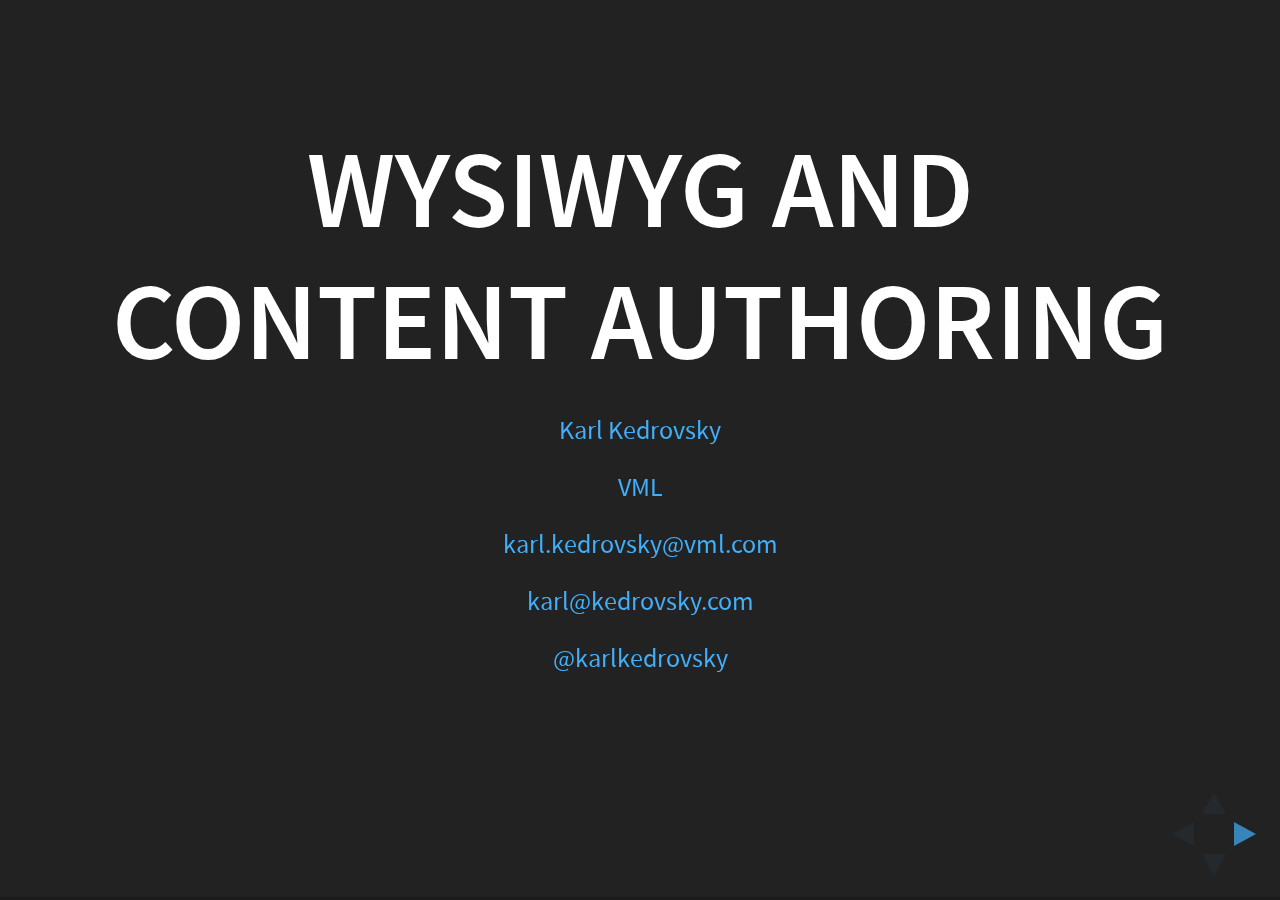
<file: wysiwyg/index.html>
<!doctype html>
<html lang="en">

  <head>
    <meta charset="utf-8">

    <title>WYSIWYG and Content Authoring</title>

    <meta name="description" content="A framework for easily creating beautiful presentations using HTML">
    <meta name="author" content="Hakim El Hattab">

    <meta name="apple-mobile-web-app-capable" content="yes" />
    <meta name="apple-mobile-web-app-status-bar-style" content="black-translucent" />

    <meta name="viewport" content="width=device-width, initial-scale=1.0, maximum-scale=1.0, user-scalable=no, minimal-ui">

    <link rel="stylesheet" href="css/reveal.css">
    <link rel="stylesheet" href="css/theme/black.css" id="theme">

    <!-- Code syntax highlighting -->
    <link rel="stylesheet" href="lib/css/zenburn.css">

    <!-- Printing and PDF exports -->
    <script>
     var link = document.createElement( 'link' );
     link.rel = 'stylesheet';
     link.type = 'text/css';
     link.href = window.location.search.match( /print-pdf/gi ) ? 'css/print/pdf.css' : 'css/print/paper.css';
     document.getElementsByTagName( 'head' )[0].appendChild( link );
    </script>

    <!--[if lt IE 9]>
    <script src="lib/js/html5shiv.js"></script>
    <![endif]-->
  </head>

  <body>

    <div class="reveal">

      <!-- Any section element inside of this container is displayed as a slide -->
      <div class="slides">
        <section>
          <h1>Wysiwyg and Content Authoring</h1>
          <p>
            <small><a href="http://www.kedrovsky.com">Karl Kedrovsky</a></small><br>
            <small><a href="http://www.vml.com">VML</a></small><br>
            <small><a href="mailto:karl.kedrovsky@vml.com">karl.kedrovsky@vml.com</a></small><br>
            <small><a href="mailto:karl@kedrovsky.com">karl@kedrovsky.com</a></small><br>
            <small><a href="https://twitter.com/karlkedrovsky">@karlkedrovsky</a></small>
          </p>
        </section>
        <section>
          <h1>Overview</h1>
          <p><ul>
            <li class="fragment">Basic Modules/Setup</li>
            <li class="fragment">Helper Modules</li>
            <li class="fragment">Theme Integration - Custom Styles</li>
            <li class="fragment">Simplifying Content Forms</li>
            <li class="fragment">Content Form Layout</li>
          </ul></p>
        </section>
        <section>
          <h1>Modules/Setup</h1>
          <p><ul>
            <li class="fragment">Wysiwyg Module (latest dev)</li>
            <li class="fragment">CKEditor 4</li>
            <li class="fragment">Wysiwyg Filter Module</li>
          </ul></p>          
	  <aside class="notes">
            <ul>
              <li>drush dl -y wysiwyg-7.x-2.x-dev</li>
              <li>drush en -y wysiwyg</li>
              <li>cd sites/all/libraries</li>
              <li>wget http://download.cksource.com/CKEditor/CKEditor/CKEditor%204.5.3/ckeditor_4.5.3_full.zip</li>
              <li>unzip ckeditor_4.5.3_full.zip</li>
              <li>drush dl -y wysiwyg_filter-7.x-1.x-dev</li>
              <li>drush en -y wysiwyg_filter</li>
              <li></li>
              <li></li>
            </ul>
	  </aside>
        </section>
        <section>
          <h1>Wysiwyg Filter Settings</h1>
	  <pre><code data-trim contenteditable>
a[!href|target&lt;_blank|title],
div[align&lt;center?justify?left?right],
p[align&lt;center?justify?left?right],
img[alt|width|height|src],
br,em,strong,cite,code,blockquote,q,ul,ol,li,dl,dt,dd,h2,h3,h4,h5,h6,span,hr,div,
@[class|style]
          </code></pre>
        </section>
        <section>
          <h1>Theme Integration</h1>
          <p><ul>
            <li class="fragment">Just add the path to the css file</li>
          </ul></p>          
        </section>
        <section>
          <h1>Additional Modules</h1>
          <p><ul>
            <li class="fragment">Wysiwyg Template</li>
            <li class="fragment">Short Codes</li>
            <li class="fragment">Linkit</li>
          </ul></p>          
        </section>
        <section>
          <h1>Improving Content Forms</h1>
        </section>
        <section>
          <h1>Hiding Fields</h1>
          <p><ul>
            <li class="fragment">hook_form_alter in a custom module</li>
            <li class="fragment">Simplify Module</li>
          </ul></p>          
        </section>
        <section>
          <h1>hook_form_alter</h1>
          <p>Disable a field:</p>
	  <pre><code data-trim contenteditable>
$form['field_myfield']['#disabled'] = TRUE;
          </code></pre>
          <p>Hide a field preserving it's value:</p>
	  <pre><code data-trim contenteditable>
$form['field_myfield']['#access'] = FALSE;
          </code></pre>
        </section>
        <section>
          <h1>Rearanging Edit Forms</h1>
          <p><ul>
            <li class="fragment">Field Groups</li>
            <li class="fragment">Display Suite</li>
            <li class="fragment">Panels</li>
          </ul></p>          
        </section>
        <section>
          <h1>Modules</h1>
          <p>
            <ul>
              <li><a href="https://www.drupal.org/project/wysiwyg">Wysiwyg</a></li>
              <li><a href="https://www.drupal.org/project/wysiwyg_filter">Wysiwyg Filter</a></li>
              <li><a href="https://www.drupal.org/project/wysiwyg_template">Wysiwyg Template</a></li>
              <li><a href="https://www.drupal.org/project/shortcode">Shortcode</a></li>
              <li><a href="https://www.drupal.org/project/shortcode_wysiwyg">Shortcode Wysiwyg</a></li>
              <li><a href="https://www.drupal.org/project/simplify">Simplify</a></li>
              <li><a href="https://www.drupal.org/project/field_group">Field Group</a></li>
              <li><a href="https://www.drupal.org/project/field_collection_fieldset">Field Collection Fieldset</a></li>
              <li><a href="https://www.drupal.org/project/linkit">Linkit</a></li>
            </ul>
          </p>
        </section>

      </div>

    </div>

    <script src="lib/js/head.min.js"></script>
    <script src="js/reveal.js"></script>

    <script>

     // Full list of configuration options available at:
     // https://github.com/hakimel/reveal.js#configuration
     Reveal.initialize({
       controls: true,
       progress: true,
       history: true,
       center: true,

       transition: 'slide', // none/fade/slide/convex/concave/zoom

       // Optional reveal.js plugins
       dependencies: [
	 { src: 'lib/js/classList.js', condition: function() { return !document.body.classList; } },
	 { src: 'plugin/markdown/marked.js', condition: function() { return !!document.querySelector( '[data-markdown]' ); } },
	 { src: 'plugin/markdown/markdown.js', condition: function() { return !!document.querySelector( '[data-markdown]' ); } },
	 { src: 'plugin/highlight/highlight.js', async: true, condition: function() { return !!document.querySelector( 'pre code' ); }, callback: function() { hljs.initHighlightingOnLoad(); } },
	 { src: 'plugin/zoom-js/zoom.js', async: true },
	 { src: 'plugin/notes/notes.js', async: true }
       ]
     });

    </script>

  </body>
</html>
</file>
<file: bricks/css/theme/black.css>
/**
 * Black theme for reveal.js. This is the opposite of the 'white' theme.
 *
 * By Hakim El Hattab, http://hakim.se
 */
@import url(../../lib/font/source-sans-pro/source-sans-pro.css);
section.has-light-background, section.has-light-background h1, section.has-light-background h2, section.has-light-background h3, section.has-light-background h4, section.has-light-background h5, section.has-light-background h6 {
  color: #222; }

/*********************************************
 * GLOBAL STYLES
 *********************************************/
body {
  background: #222;
  background-color: #222; }

.reveal {
  font-family: "Source Sans Pro", Helvetica, sans-serif;
  font-size: 42px;
  font-weight: normal;
  color: #fff; }

::selection {
  color: #fff;
  background: #bee4fd;
  text-shadow: none; }

::-moz-selection {
  color: #fff;
  background: #bee4fd;
  text-shadow: none; }

.reveal .slides > section,
.reveal .slides > section > section {
  line-height: 1.3;
  font-weight: inherit; }

/*********************************************
 * HEADERS
 *********************************************/
.reveal h1,
.reveal h2,
.reveal h3,
.reveal h4,
.reveal h5,
.reveal h6 {
  margin: 0 0 20px 0;
  color: #fff;
  font-family: "Source Sans Pro", Helvetica, sans-serif;
  font-weight: 600;
  line-height: 1.2;
  letter-spacing: normal;
  text-transform: uppercase;
  text-shadow: none;
  word-wrap: break-word; }

.reveal h1 {
  font-size: 2.5em; }

.reveal h2 {
  font-size: 1.6em; }

.reveal h3 {
  font-size: 1.3em; }

.reveal h4 {
  font-size: 1em; }

.reveal h1 {
  text-shadow: none; }

/*********************************************
 * OTHER
 *********************************************/
.reveal p {
  margin: 20px 0;
  line-height: 1.3; }

/* Ensure certain elements are never larger than the slide itself */
.reveal img,
.reveal video,
.reveal iframe {
  max-width: 95%;
  max-height: 95%; }

.reveal strong,
.reveal b {
  font-weight: bold; }

.reveal em {
  font-style: italic; }

.reveal ol,
.reveal dl,
.reveal ul {
  display: inline-block;
  text-align: left;
  margin: 0 0 0 1em; }

.reveal ol {
  list-style-type: decimal; }

.reveal ul {
  list-style-type: disc; }

.reveal ul ul {
  list-style-type: square; }

.reveal ul ul ul {
  list-style-type: circle; }

.reveal ul ul,
.reveal ul ol,
.reveal ol ol,
.reveal ol ul {
  display: block;
  margin-left: 40px; }

.reveal dt {
  font-weight: bold; }

.reveal dd {
  margin-left: 40px; }

.reveal q,
.reveal blockquote {
  quotes: none; }

.reveal blockquote {
  display: block;
  position: relative;
  width: 70%;
  margin: 20px auto;
  padding: 5px;
  font-style: italic;
  background: rgba(255, 255, 255, 0.05);
  box-shadow: 0px 0px 2px rgba(0, 0, 0, 0.2); }

.reveal blockquote p:first-child,
.reveal blockquote p:last-child {
  display: inline-block; }

.reveal q {
  font-style: italic; }

.reveal pre {
  display: block;
  position: relative;
  width: 90%;
  margin: 20px auto;
  text-align: left;
  font-size: 0.55em;
  font-family: monospace;
  line-height: 1.2em;
  word-wrap: break-word;
  box-shadow: 0px 0px 6px rgba(0, 0, 0, 0.3); }

.reveal code {
  font-family: monospace; }

.reveal pre code {
  display: block;
  padding: 5px;
  overflow: auto;
  max-height: 400px;
  word-wrap: normal; }

.reveal table {
  margin: auto;
  border-collapse: collapse;
  border-spacing: 0; }

.reveal table th {
  font-weight: bold; }

.reveal table th,
.reveal table td {
  text-align: left;
  padding: 0.2em 0.5em 0.2em 0.5em;
  border-bottom: 1px solid; }

.reveal table th[align="center"],
.reveal table td[align="center"] {
  text-align: center; }

.reveal table th[align="right"],
.reveal table td[align="right"] {
  text-align: right; }

.reveal table tbody tr:last-child th,
.reveal table tbody tr:last-child td {
  border-bottom: none; }

.reveal sup {
  vertical-align: super; }

.reveal sub {
  vertical-align: sub; }

.reveal small {
  display: inline-block;
  font-size: 0.6em;
  line-height: 1.2em;
  vertical-align: top; }

.reveal small * {
  vertical-align: top; }

/*********************************************
 * LINKS
 *********************************************/
.reveal a {
  color: #42affa;
  text-decoration: none;
  -webkit-transition: color .15s ease;
  -moz-transition: color .15s ease;
  transition: color .15s ease; }

.reveal a:hover {
  color: #8dcffc;
  text-shadow: none;
  border: none; }

.reveal .roll span:after {
  color: #fff;
  background: #068de9; }

/*********************************************
 * IMAGES
 *********************************************/
.reveal section img {
  margin: 15px 0px;
  background: rgba(255, 255, 255, 0.12);
  border: 4px solid #fff;
  box-shadow: 0 0 10px rgba(0, 0, 0, 0.15); }

.reveal section img.plain {
  border: 0;
  box-shadow: none; }

.reveal a img {
  -webkit-transition: all .15s linear;
  -moz-transition: all .15s linear;
  transition: all .15s linear; }

.reveal a:hover img {
  background: rgba(255, 255, 255, 0.2);
  border-color: #42affa;
  box-shadow: 0 0 20px rgba(0, 0, 0, 0.55); }

/*********************************************
 * NAVIGATION CONTROLS
 *********************************************/
.reveal .controls .navigate-left,
.reveal .controls .navigate-left.enabled {
  border-right-color: #42affa; }

.reveal .controls .navigate-right,
.reveal .controls .navigate-right.enabled {
  border-left-color: #42affa; }

.reveal .controls .navigate-up,
.reveal .controls .navigate-up.enabled {
  border-bottom-color: #42affa; }

.reveal .controls .navigate-down,
.reveal .controls .navigate-down.enabled {
  border-top-color: #42affa; }

.reveal .controls .navigate-left.enabled:hover {
  border-right-color: #8dcffc; }

.reveal .controls .navigate-right.enabled:hover {
  border-left-color: #8dcffc; }

.reveal .controls .navigate-up.enabled:hover {
  border-bottom-color: #8dcffc; }

.reveal .controls .navigate-down.enabled:hover {
  border-top-color: #8dcffc; }

/*********************************************
 * PROGRESS BAR
 *********************************************/
.reveal .progress {
  background: rgba(0, 0, 0, 0.2); }

.reveal .progress span {
  background: #42affa;
  -webkit-transition: width 800ms cubic-bezier(0.26, 0.86, 0.44, 0.985);
  -moz-transition: width 800ms cubic-bezier(0.26, 0.86, 0.44, 0.985);
  transition: width 800ms cubic-bezier(0.26, 0.86, 0.44, 0.985); }
</file>
<file: bricks/lib/css/zenburn.css>
/*

Zenburn style from voldmar.ru (c) Vladimir Epifanov <voldmar@voldmar.ru>
based on dark.css by Ivan Sagalaev

*/

.hljs {
  display: block;
  overflow-x: auto;
  padding: 0.5em;
  background: #3f3f3f;
  color: #dcdcdc;
}

.hljs-keyword,
.hljs-selector-tag,
.hljs-tag {
  color: #e3ceab;
}

.hljs-template-tag {
  color: #dcdcdc;
}

.hljs-number {
  color: #8cd0d3;
}

.hljs-variable,
.hljs-template-variable,
.hljs-attribute {
  color: #efdcbc;
}

.hljs-literal {
  color: #efefaf;
}

.hljs-subst {
  color: #8f8f8f;
}

.hljs-title,
.hljs-name,
.hljs-selector-id,
.hljs-selector-class,
.hljs-section,
.hljs-type {
  color: #efef8f;
}

.hljs-symbol,
.hljs-bullet,
.hljs-link {
  color: #dca3a3;
}

.hljs-deletion,
.hljs-string,
.hljs-built_in,
.hljs-builtin-name {
  color: #cc9393;
}

.hljs-addition,
.hljs-comment,
.hljs-quote,
.hljs-meta {
  color: #7f9f7f;
}


.hljs-emphasis {
  font-style: italic;
}

.hljs-strong {
  font-weight: bold;
}
</file>
<file: console/css/theme/black.css>
/**
 * Black theme for reveal.js. This is the opposite of the 'white' theme.
 *
 * By Hakim El Hattab, http://hakim.se
 */
@import url(../../lib/font/source-sans-pro/source-sans-pro.css);
section.has-light-background, section.has-light-background h1, section.has-light-background h2, section.has-light-background h3, section.has-light-background h4, section.has-light-background h5, section.has-light-background h6 {
  color: #222; }

/*********************************************
 * GLOBAL STYLES
 *********************************************/
body {
  background: #222;
  background-color: #222; }

.reveal {
  font-family: "Source Sans Pro", Helvetica, sans-serif;
  font-size: 38px;
  font-weight: normal;
  color: #fff; }

::selection {
  color: #fff;
  background: #bee4fd;
  text-shadow: none; }

.reveal .slides > section,
.reveal .slides > section > section {
  line-height: 1.3;
  font-weight: inherit; }

/*********************************************
 * HEADERS
 *********************************************/
.reveal h1,
.reveal h2,
.reveal h3,
.reveal h4,
.reveal h5,
.reveal h6 {
  margin: 0 0 20px 0;
  color: #fff;
  font-family: "Source Sans Pro", Helvetica, sans-serif;
  font-weight: 600;
  line-height: 1.2;
  letter-spacing: normal;
  text-transform: uppercase;
  text-shadow: none;
  word-wrap: break-word; }

.reveal h1 {
  font-size: 2.5em; }

.reveal h2 {
  font-size: 1.6em; }

.reveal h3 {
  font-size: 1.3em; }

.reveal h4 {
  font-size: 1em; }

.reveal h1 {
  text-shadow: none; }

/*********************************************
 * OTHER
 *********************************************/
.reveal p {
  margin: 20px 0;
  line-height: 1.3; }

/* Ensure certain elements are never larger than the slide itself */
.reveal img,
.reveal video,
.reveal iframe {
  max-width: 95%;
  max-height: 95%; }

.reveal strong,
.reveal b {
  font-weight: bold; }

.reveal em {
  font-style: italic; }

.reveal ol,
.reveal dl,
.reveal ul {
  display: inline-block;
  text-align: left;
  margin: 0 0 0 1em; }

.reveal ol {
  list-style-type: decimal; }

.reveal ul {
  list-style-type: disc; }

.reveal ul ul {
  list-style-type: square; }

.reveal ul ul ul {
  list-style-type: circle; }

.reveal ul ul,
.reveal ul ol,
.reveal ol ol,
.reveal ol ul {
  display: block;
  margin-left: 40px; }

.reveal dt {
  font-weight: bold; }

.reveal dd {
  margin-left: 40px; }

.reveal q,
.reveal blockquote {
  quotes: none; }

.reveal blockquote {
  display: block;
  position: relative;
  width: 70%;
  margin: 20px auto;
  padding: 5px;
  font-style: italic;
  background: rgba(255, 255, 255, 0.05);
  box-shadow: 0px 0px 2px rgba(0, 0, 0, 0.2); }

.reveal blockquote p:first-child,
.reveal blockquote p:last-child {
  display: inline-block; }

.reveal q {
  font-style: italic; }

.reveal pre {
  display: block;
  position: relative;
  width: 90%;
  margin: 20px auto;
  text-align: left;
  font-size: 0.55em;
  font-family: monospace;
  line-height: 1.2em;
  word-wrap: break-word;
  box-shadow: 0px 0px 6px rgba(0, 0, 0, 0.3); }

.reveal code {
  font-family: monospace; }

.reveal pre code {
  display: block;
  padding: 5px;
  overflow: auto;
  max-height: 400px;
  word-wrap: normal; }

.reveal table {
  margin: auto;
  border-collapse: collapse;
  border-spacing: 0; }

.reveal table th {
  font-weight: bold; }

.reveal table th,
.reveal table td {
  text-align: left;
  padding: 0.2em 0.5em 0.2em 0.5em;
  border-bottom: 1px solid; }

.reveal table th[align="center"],
.reveal table td[align="center"] {
  text-align: center; }

.reveal table th[align="right"],
.reveal table td[align="right"] {
  text-align: right; }

.reveal table tbody tr:last-child th,
.reveal table tbody tr:last-child td {
  border-bottom: none; }

.reveal sup {
  vertical-align: super; }

.reveal sub {
  vertical-align: sub; }

.reveal small {
  display: inline-block;
  font-size: 0.6em;
  line-height: 1.2em;
  vertical-align: top; }

.reveal small * {
  vertical-align: top; }

/*********************************************
 * LINKS
 *********************************************/
.reveal a {
  color: #42affa;
  text-decoration: none;
  -webkit-transition: color .15s ease;
  -moz-transition: color .15s ease;
  transition: color .15s ease; }

.reveal a:hover {
  color: #8dcffc;
  text-shadow: none;
  border: none; }

.reveal .roll span:after {
  color: #fff;
  background: #068de9; }

/*********************************************
 * IMAGES
 *********************************************/
.reveal section img {
  margin: 15px 0px;
  background: rgba(255, 255, 255, 0.12);
  border: 4px solid #fff;
  box-shadow: 0 0 10px rgba(0, 0, 0, 0.15); }

.reveal section img.plain {
  border: 0;
  box-shadow: none; }

.reveal a img {
  -webkit-transition: all .15s linear;
  -moz-transition: all .15s linear;
  transition: all .15s linear; }

.reveal a:hover img {
  background: rgba(255, 255, 255, 0.2);
  border-color: #42affa;
  box-shadow: 0 0 20px rgba(0, 0, 0, 0.55); }

/*********************************************
 * NAVIGATION CONTROLS
 *********************************************/
.reveal .controls .navigate-left,
.reveal .controls .navigate-left.enabled {
  border-right-color: #42affa; }

.reveal .controls .navigate-right,
.reveal .controls .navigate-right.enabled {
  border-left-color: #42affa; }

.reveal .controls .navigate-up,
.reveal .controls .navigate-up.enabled {
  border-bottom-color: #42affa; }

.reveal .controls .navigate-down,
.reveal .controls .navigate-down.enabled {
  border-top-color: #42affa; }

.reveal .controls .navigate-left.enabled:hover {
  border-right-color: #8dcffc; }

.reveal .controls .navigate-right.enabled:hover {
  border-left-color: #8dcffc; }

.reveal .controls .navigate-up.enabled:hover {
  border-bottom-color: #8dcffc; }

.reveal .controls .navigate-down.enabled:hover {
  border-top-color: #8dcffc; }

/*********************************************
 * PROGRESS BAR
 *********************************************/
.reveal .progress {
  background: rgba(0, 0, 0, 0.2); }

.reveal .progress span {
  background: #42affa;
  -webkit-transition: width 800ms cubic-bezier(0.26, 0.86, 0.44, 0.985);
  -moz-transition: width 800ms cubic-bezier(0.26, 0.86, 0.44, 0.985);
  transition: width 800ms cubic-bezier(0.26, 0.86, 0.44, 0.985); }
</file>
<file: console/lib/css/zenburn.css>
/*

Zenburn style from voldmar.ru (c) Vladimir Epifanov <voldmar@voldmar.ru>
based on dark.css by Ivan Sagalaev

*/

.hljs {
  display: block;
  overflow-x: auto;
  padding: 0.5em;
  background: #3f3f3f;
  color: #dcdcdc;
}

.hljs-keyword,
.hljs-selector-tag,
.hljs-tag {
  color: #e3ceab;
}

.hljs-template-tag {
  color: #dcdcdc;
}

.hljs-number {
  color: #8cd0d3;
}

.hljs-variable,
.hljs-template-variable,
.hljs-attribute {
  color: #efdcbc;
}

.hljs-literal {
  color: #efefaf;
}

.hljs-subst {
  color: #8f8f8f;
}

.hljs-title,
.hljs-name,
.hljs-selector-id,
.hljs-selector-class,
.hljs-section,
.hljs-type {
  color: #efef8f;
}

.hljs-symbol,
.hljs-bullet,
.hljs-link {
  color: #dca3a3;
}

.hljs-deletion,
.hljs-string,
.hljs-built_in,
.hljs-builtin-name {
  color: #cc9393;
}

.hljs-addition,
.hljs-comment,
.hljs-quote,
.hljs-meta {
  color: #7f9f7f;
}


.hljs-emphasis {
  font-style: italic;
}

.hljs-strong {
  font-weight: bold;
}
</file>
<file: drupalcon2014/css/theme/vml.css>
@font-face {
    font-family: 'Museo Sans';
    src: url('../../fonts/MuseoSans_500-webfont.eot');
    src: url('../../fonts/MuseoSans_500-webfont.eot?#iefix') format('embedded-opentype'),
         url('../../fonts/MuseoSans_500-webfont.woff') format('woff'),
         url('../../fonts/MuseoSans_500-webfont.ttf') format('truetype'),
         url('../../fonts/MuseoSans_500-webfont.svg#museo_sans500') format('svg');
    font-weight: normal;
    font-style: normal;

}

/*********************************************
 * GLOBAL STYLES
 *********************************************/
body {
  background: #181818;
  background-color: #181818; }

.reveal {
  font-family: "Museo Sans", sans-serif;
  font-size: 36px;
  font-weight: 200;
  letter-spacing: 0.05em;
  color: #e3e3e3; }

::selection {
  color: white;
  background: #009dea;
  text-shadow: none; }

/*********************************************
 * HEADERS
 *********************************************/
.reveal h1,
.reveal h2,
.reveal h3,
.reveal h4,
.reveal h5,
.reveal h6 {
  margin: 0 0 20px 0;
  color: #e3e3e3;
  font-family: "Museo Sans", sans-serif;
  line-height: 1em;
  letter-spacing: 0.02em;
  text-transform: uppercase;
  text-shadow: none; }

.reveal h1 {
  text-shadow: none; }

/*********************************************
 * LINKS
 *********************************************/
.reveal a:not(.image) {
  color: #009dea;
  text-decoration: none;
  -webkit-transition: color .15s ease;
  -moz-transition: color .15s ease;
  -ms-transition: color .15s ease;
  -o-transition: color .15s ease;
  transition: color .15s ease; }

.reveal a:not(.image):hover {
  color: #3dd3ec;
  text-shadow: none;
  border: none; }

.reveal .roll span:after {
  color: #fff;
  background: #ad3923; }

/*********************************************
 * IMAGES
 *********************************************/
.reveal section img {
  margin: 15px 0px;
  background: rgba(255, 255, 255, 0.12);
  border: 4px solid #e3e3e3;
  box-shadow: 0 0 10px rgba(0, 0, 0, 0.15);
  -webkit-transition: all .2s linear;
  -moz-transition: all .2s linear;
  -ms-transition: all .2s linear;
  -o-transition: all .2s linear;
  transition: all .2s linear; }

.reveal a:hover img {
  background: rgba(255, 255, 255, 0.2);
  border-color: #3dd3ec;
  box-shadow: 0 0 20px rgba(0, 0, 0, 0.55); }

/*********************************************
 * NAVIGATION CONTROLS
 *********************************************/
.reveal .controls div.navigate-left,
.reveal .controls div.navigate-left.enabled {
  border-right-color: #009dea; }

.reveal .controls div.navigate-right,
.reveal .controls div.navigate-right.enabled {
  border-left-color: #009dea; }

.reveal .controls div.navigate-up,
.reveal .controls div.navigate-up.enabled {
  border-bottom-color: #009dea; }

.reveal .controls div.navigate-down,
.reveal .controls div.navigate-down.enabled {
  border-top-color: #009dea; }

.reveal .controls div.navigate-left.enabled:hover {
  border-right-color: #3dd3ec; }

.reveal .controls div.navigate-right.enabled:hover {
  border-left-color: #3dd3ec; }

.reveal .controls div.navigate-up.enabled:hover {
  border-bottom-color: #3dd3ec; }

.reveal .controls div.navigate-down.enabled:hover {
  border-top-color: #3dd3ec; }

/*********************************************
 * PROGRESS BAR
 *********************************************/
.reveal .progress {
  background: rgba(0, 0, 0, 0.2); }

.reveal .progress span {
  background: #009dea;
  -webkit-transition: width 800ms cubic-bezier(0.26, 0.86, 0.44, 0.985);
  -moz-transition: width 800ms cubic-bezier(0.26, 0.86, 0.44, 0.985);
  -ms-transition: width 800ms cubic-bezier(0.26, 0.86, 0.44, 0.985);
  -o-transition: width 800ms cubic-bezier(0.26, 0.86, 0.44, 0.985);
  transition: width 800ms cubic-bezier(0.26, 0.86, 0.44, 0.985); }
</file>
<file: drupalcon2014/lib/css/zenburn.css>
/*

Zenburn style from voldmar.ru (c) Vladimir Epifanov <voldmar@voldmar.ru>
based on dark.css by Ivan Sagalaev

*/

pre code {
  display: block; padding: 0.5em;
  background: #3F3F3F;
  color: #DCDCDC;
}

pre .keyword,
pre .tag,
pre .css .class,
pre .css .id,
pre .lisp .title,
pre .nginx .title,
pre .request,
pre .status,
pre .clojure .attribute {
  color: #E3CEAB;
}

pre .django .template_tag,
pre .django .variable,
pre .django .filter .argument {
  color: #DCDCDC;
}

pre .number,
pre .date {
  color: #8CD0D3;
}

pre .dos .envvar,
pre .dos .stream,
pre .variable,
pre .apache .sqbracket {
  color: #EFDCBC;
}

pre .dos .flow,
pre .diff .change,
pre .python .exception,
pre .python .built_in,
pre .literal,
pre .tex .special {
  color: #EFEFAF;
}

pre .diff .chunk,
pre .subst {
  color: #8F8F8F;
}

pre .dos .keyword,
pre .python .decorator,
pre .title,
pre .haskell .type,
pre .diff .header,
pre .ruby .class .parent,
pre .apache .tag,
pre .nginx .built_in,
pre .tex .command,
pre .prompt {
    color: #efef8f;
}

pre .dos .winutils,
pre .ruby .symbol,
pre .ruby .symbol .string,
pre .ruby .string {
  color: #DCA3A3;
}

pre .diff .deletion,
pre .string,
pre .tag .value,
pre .preprocessor,
pre .built_in,
pre .sql .aggregate,
pre .javadoc,
pre .smalltalk .class,
pre .smalltalk .localvars,
pre .smalltalk .array,
pre .css .rules .value,
pre .attr_selector,
pre .pseudo,
pre .apache .cbracket,
pre .tex .formula {
  color: #CC9393;
}

pre .shebang,
pre .diff .addition,
pre .comment,
pre .java .annotation,
pre .template_comment,
pre .pi,
pre .doctype {
  color: #7F9F7F;
}

pre .coffeescript .javascript,
pre .javascript .xml,
pre .tex .formula,
pre .xml .javascript,
pre .xml .vbscript,
pre .xml .css,
pre .xml .cdata {
  opacity: 0.5;
}
</file>
<file: drupalcorn2015-panels/css/theme/black.css>
@import url(../../lib/font/source-sans-pro/source-sans-pro.css);
/**
 * Black theme for reveal.js. This is the opposite of the 'white' theme.
 *
 * Copyright (C) 2015 Hakim El Hattab, http://hakim.se
 */
section.has-light-background, section.has-light-background h1, section.has-light-background h2, section.has-light-background h3, section.has-light-background h4, section.has-light-background h5, section.has-light-background h6 {
  color: #222; }

/*********************************************
 * GLOBAL STYLES
 *********************************************/
body {
  background: #222;
  background-color: #222; }

.reveal {
  font-family: 'Source Sans Pro', Helvetica, sans-serif;
  font-size: 38px;
  font-weight: normal;
  color: #fff; }

::selection {
  color: #fff;
  background: #bee4fd;
  text-shadow: none; }

.reveal .slides > section, .reveal .slides > section > section {
  line-height: 1.3;
  font-weight: inherit; }

/*********************************************
 * HEADERS
 *********************************************/
.reveal h1, .reveal h2, .reveal h3, .reveal h4, .reveal h5, .reveal h6 {
  margin: 0 0 20px 0;
  color: #fff;
  font-family: 'Source Sans Pro', Helvetica, sans-serif;
  font-weight: 600;
  line-height: 1.2;
  letter-spacing: normal;
  text-transform: uppercase;
  text-shadow: none;
  word-wrap: break-word; }

.reveal h1 {
  font-size: 2.5em; }

.reveal h2 {
  font-size: 1.6em; }

.reveal h3 {
  font-size: 1.3em; }

.reveal h4 {
  font-size: 1em; }

.reveal h1 {
  text-shadow: none; }

/*********************************************
 * OTHER
 *********************************************/
.reveal p {
  margin: 20px 0;
  line-height: 1.3; }

/* Ensure certain elements are never larger than the slide itself */
.reveal img, .reveal video, .reveal iframe {
  max-width: 95%;
  max-height: 95%; }

.reveal strong, .reveal b {
  font-weight: bold; }

.reveal em {
  font-style: italic; }

.reveal ol, .reveal dl, .reveal ul {
  display: inline-block;
  text-align: left;
  margin: 0 0 0 1em; }

.reveal ol {
  list-style-type: decimal; }

.reveal ul {
  list-style-type: disc; }

.reveal ul ul {
  list-style-type: square; }

.reveal ul ul ul {
  list-style-type: circle; }

.reveal ul ul, .reveal ul ol, .reveal ol ol, .reveal ol ul {
  display: block;
  margin-left: 40px; }

.reveal dt {
  font-weight: bold; }

.reveal dd {
  margin-left: 40px; }

.reveal q, .reveal blockquote {
  quotes: none; }

.reveal blockquote {
  display: block;
  position: relative;
  width: 70%;
  margin: 20px auto;
  padding: 5px;
  font-style: italic;
  background: rgba(255, 255, 255, 0.05);
  box-shadow: 0px 0px 2px rgba(0, 0, 0, 0.2); }

.reveal blockquote p:first-child, .reveal blockquote p:last-child {
  display: inline-block; }

.reveal q {
  font-style: italic; }

.reveal pre {
  display: block;
  position: relative;
  width: 90%;
  margin: 20px auto;
  text-align: left;
  font-size: 0.55em;
  font-family: monospace;
  line-height: 1.2em;
  word-wrap: break-word;
  box-shadow: 0px 0px 6px rgba(0, 0, 0, 0.3); }

.reveal code {
  font-family: monospace; }

.reveal pre code {
  display: block;
  padding: 5px;
  overflow: auto;
  max-height: 400px;
  word-wrap: normal;
  background: #3F3F3F;
  color: #DCDCDC; }

.reveal table {
  margin: auto;
  border-collapse: collapse;
  border-spacing: 0; }

.reveal table th {
  font-weight: bold; }

.reveal table th, .reveal table td {
  text-align: left;
  padding: 0.2em 0.5em 0.2em 0.5em;
  border-bottom: 1px solid; }

.reveal table th[align="center"], .reveal table td[align="center"] {
  text-align: center; }

.reveal table th[align="right"], .reveal table td[align="right"] {
  text-align: right; }

.reveal table tr:last-child td {
  border-bottom: none; }

.reveal sup {
  vertical-align: super; }

.reveal sub {
  vertical-align: sub; }

.reveal small {
  display: inline-block;
  font-size: 0.6em;
  line-height: 1.2em;
  vertical-align: top; }

.reveal small * {
  vertical-align: top; }

/*********************************************
 * LINKS
 *********************************************/
.reveal a {
  color: #42affa;
  text-decoration: none;
  -webkit-transition: color 0.15s ease;
  -moz-transition: color 0.15s ease;
  transition: color 0.15s ease; }

.reveal a:hover {
  color: #8dcffc;
  text-shadow: none;
  border: none; }

.reveal .roll span:after {
  color: #fff;
  background: #068ee9; }

/*********************************************
 * IMAGES
 *********************************************/
.reveal section img {
  margin: 15px 0px;
  background: rgba(255, 255, 255, 0.12);
  border: 4px solid #fff;
  box-shadow: 0 0 10px rgba(0, 0, 0, 0.15); }

.reveal a img {
  -webkit-transition: all 0.15s linear;
  -moz-transition: all 0.15s linear;
  transition: all 0.15s linear; }

.reveal a:hover img {
  background: rgba(255, 255, 255, 0.2);
  border-color: #42affa;
  box-shadow: 0 0 20px rgba(0, 0, 0, 0.55); }

/*********************************************
 * NAVIGATION CONTROLS
 *********************************************/
.reveal .controls div.navigate-left, .reveal .controls div.navigate-left.enabled {
  border-right-color: #42affa; }

.reveal .controls div.navigate-right, .reveal .controls div.navigate-right.enabled {
  border-left-color: #42affa; }

.reveal .controls div.navigate-up, .reveal .controls div.navigate-up.enabled {
  border-bottom-color: #42affa; }

.reveal .controls div.navigate-down, .reveal .controls div.navigate-down.enabled {
  border-top-color: #42affa; }

.reveal .controls div.navigate-left.enabled:hover {
  border-right-color: #8dcffc; }

.reveal .controls div.navigate-right.enabled:hover {
  border-left-color: #8dcffc; }

.reveal .controls div.navigate-up.enabled:hover {
  border-bottom-color: #8dcffc; }

.reveal .controls div.navigate-down.enabled:hover {
  border-top-color: #8dcffc; }

/*********************************************
 * PROGRESS BAR
 *********************************************/
.reveal .progress {
  background: rgba(0, 0, 0, 0.2); }

.reveal .progress span {
  background: #42affa;
  -webkit-transition: width 800ms cubic-bezier(0.26, 0.86, 0.44, 0.985);
  -moz-transition: width 800ms cubic-bezier(0.26, 0.86, 0.44, 0.985);
  transition: width 800ms cubic-bezier(0.26, 0.86, 0.44, 0.985); }

/*********************************************
 * SLIDE NUMBER
 *********************************************/
.reveal .slide-number {
  color: #42affa; }
</file>
<file: drupalcorn2015-panels/lib/css/zenburn.css>
/*

Zenburn style from voldmar.ru (c) Vladimir Epifanov <voldmar@voldmar.ru>
based on dark.css by Ivan Sagalaev

*/

.hljs {
  display: block; padding: 0.5em;
  background: #3F3F3F;
  color: #DCDCDC;
}

.hljs-keyword,
.hljs-tag,
.css .hljs-class,
.css .hljs-id,
.lisp .hljs-title,
.nginx .hljs-title,
.hljs-request,
.hljs-status,
.clojure .hljs-attribute {
  color: #E3CEAB;
}

.django .hljs-template_tag,
.django .hljs-variable,
.django .hljs-filter .hljs-argument {
  color: #DCDCDC;
}

.hljs-number,
.hljs-date {
  color: #8CD0D3;
}

.dos .hljs-envvar,
.dos .hljs-stream,
.hljs-variable,
.apache .hljs-sqbracket {
  color: #EFDCBC;
}

.dos .hljs-flow,
.diff .hljs-change,
.python .exception,
.python .hljs-built_in,
.hljs-literal,
.tex .hljs-special {
  color: #EFEFAF;
}

.diff .hljs-chunk,
.hljs-subst {
  color: #8F8F8F;
}

.dos .hljs-keyword,
.python .hljs-decorator,
.hljs-title,
.haskell .hljs-type,
.diff .hljs-header,
.ruby .hljs-class .hljs-parent,
.apache .hljs-tag,
.nginx .hljs-built_in,
.tex .hljs-command,
.hljs-prompt {
    color: #efef8f;
}

.dos .hljs-winutils,
.ruby .hljs-symbol,
.ruby .hljs-symbol .hljs-string,
.ruby .hljs-string {
  color: #DCA3A3;
}

.diff .hljs-deletion,
.hljs-string,
.hljs-tag .hljs-value,
.hljs-preprocessor,
.hljs-pragma,
.hljs-built_in,
.sql .hljs-aggregate,
.hljs-javadoc,
.smalltalk .hljs-class,
.smalltalk .hljs-localvars,
.smalltalk .hljs-array,
.css .hljs-rules .hljs-value,
.hljs-attr_selector,
.hljs-pseudo,
.apache .hljs-cbracket,
.tex .hljs-formula,
.coffeescript .hljs-attribute {
  color: #CC9393;
}

.hljs-shebang,
.diff .hljs-addition,
.hljs-comment,
.java .hljs-annotation,
.hljs-template_comment,
.hljs-pi,
.hljs-doctype {
  color: #7F9F7F;
}

.coffeescript .javascript,
.javascript .xml,
.tex .hljs-formula,
.xml .javascript,
.xml .vbscript,
.xml .css,
.xml .hljs-cdata {
  opacity: 0.5;
}
</file>
<file: drupalcorn2015-sculpin/css/theme/black.css>
@import url(../../lib/font/source-sans-pro/source-sans-pro.css);
/**
 * Black theme for reveal.js. This is the opposite of the 'white' theme.
 *
 * Copyright (C) 2015 Hakim El Hattab, http://hakim.se
 */
section.has-light-background, section.has-light-background h1, section.has-light-background h2, section.has-light-background h3, section.has-light-background h4, section.has-light-background h5, section.has-light-background h6 {
  color: #222; }

/*********************************************
 * GLOBAL STYLES
 *********************************************/
body {
  background: #222;
  background-color: #222; }

.reveal {
  font-family: 'Source Sans Pro', Helvetica, sans-serif;
  font-size: 38px;
  font-weight: normal;
  color: #fff; }

::selection {
  color: #fff;
  background: #bee4fd;
  text-shadow: none; }

.reveal .slides > section, .reveal .slides > section > section {
  line-height: 1.3;
  font-weight: inherit; }

/*********************************************
 * HEADERS
 *********************************************/
.reveal h1, .reveal h2, .reveal h3, .reveal h4, .reveal h5, .reveal h6 {
  margin: 0 0 20px 0;
  color: #fff;
  font-family: 'Source Sans Pro', Helvetica, sans-serif;
  font-weight: 600;
  line-height: 1.2;
  letter-spacing: normal;
  text-transform: uppercase;
  text-shadow: none;
  word-wrap: break-word; }

.reveal h1 {
  font-size: 2.5em; }

.reveal h2 {
  font-size: 1.6em; }

.reveal h3 {
  font-size: 1.3em; }

.reveal h4 {
  font-size: 1em; }

.reveal h1 {
  text-shadow: none; }

/*********************************************
 * OTHER
 *********************************************/
.reveal p {
  margin: 20px 0;
  line-height: 1.3; }

/* Ensure certain elements are never larger than the slide itself */
.reveal img, .reveal video, .reveal iframe {
  max-width: 95%;
  max-height: 95%; }

.reveal strong, .reveal b {
  font-weight: bold; }

.reveal em {
  font-style: italic; }

.reveal ol, .reveal dl, .reveal ul {
  display: inline-block;
  text-align: left;
  margin: 0 0 0 1em; }

.reveal ol {
  list-style-type: decimal; }

.reveal ul {
  list-style-type: disc; }

.reveal ul ul {
  list-style-type: square; }

.reveal ul ul ul {
  list-style-type: circle; }

.reveal ul ul, .reveal ul ol, .reveal ol ol, .reveal ol ul {
  display: block;
  margin-left: 40px; }

.reveal dt {
  font-weight: bold; }

.reveal dd {
  margin-left: 40px; }

.reveal q, .reveal blockquote {
  quotes: none; }

.reveal blockquote {
  display: block;
  position: relative;
  width: 70%;
  margin: 20px auto;
  padding: 5px;
  font-style: italic;
  background: rgba(255, 255, 255, 0.05);
  box-shadow: 0px 0px 2px rgba(0, 0, 0, 0.2); }

.reveal blockquote p:first-child, .reveal blockquote p:last-child {
  display: inline-block; }

.reveal q {
  font-style: italic; }

.reveal pre {
  display: block;
  position: relative;
  width: 90%;
  margin: 20px auto;
  text-align: left;
  font-size: 0.55em;
  font-family: monospace;
  line-height: 1.2em;
  word-wrap: break-word;
  box-shadow: 0px 0px 6px rgba(0, 0, 0, 0.3); }

.reveal code {
  font-family: monospace; }

.reveal pre code {
  display: block;
  padding: 5px;
  overflow: auto;
  max-height: 400px;
  word-wrap: normal;
  background: #3F3F3F;
  color: #DCDCDC; }

.reveal table {
  margin: auto;
  border-collapse: collapse;
  border-spacing: 0; }

.reveal table th {
  font-weight: bold; }

.reveal table th, .reveal table td {
  text-align: left;
  padding: 0.2em 0.5em 0.2em 0.5em;
  border-bottom: 1px solid; }

.reveal table th[align="center"], .reveal table td[align="center"] {
  text-align: center; }

.reveal table th[align="right"], .reveal table td[align="right"] {
  text-align: right; }

.reveal table tr:last-child td {
  border-bottom: none; }

.reveal sup {
  vertical-align: super; }

.reveal sub {
  vertical-align: sub; }

.reveal small {
  display: inline-block;
  font-size: 0.6em;
  line-height: 1.2em;
  vertical-align: top; }

.reveal small * {
  vertical-align: top; }

/*********************************************
 * LINKS
 *********************************************/
.reveal a {
  color: #42affa;
  text-decoration: none;
  -webkit-transition: color 0.15s ease;
  -moz-transition: color 0.15s ease;
  transition: color 0.15s ease; }

.reveal a:hover {
  color: #8dcffc;
  text-shadow: none;
  border: none; }

.reveal .roll span:after {
  color: #fff;
  background: #068ee9; }

/*********************************************
 * IMAGES
 *********************************************/
.reveal section img {
  margin: 15px 0px;
  background: rgba(255, 255, 255, 0.12);
  border: 4px solid #fff;
  box-shadow: 0 0 10px rgba(0, 0, 0, 0.15); }

.reveal a img {
  -webkit-transition: all 0.15s linear;
  -moz-transition: all 0.15s linear;
  transition: all 0.15s linear; }

.reveal a:hover img {
  background: rgba(255, 255, 255, 0.2);
  border-color: #42affa;
  box-shadow: 0 0 20px rgba(0, 0, 0, 0.55); }

/*********************************************
 * NAVIGATION CONTROLS
 *********************************************/
.reveal .controls div.navigate-left, .reveal .controls div.navigate-left.enabled {
  border-right-color: #42affa; }

.reveal .controls div.navigate-right, .reveal .controls div.navigate-right.enabled {
  border-left-color: #42affa; }

.reveal .controls div.navigate-up, .reveal .controls div.navigate-up.enabled {
  border-bottom-color: #42affa; }

.reveal .controls div.navigate-down, .reveal .controls div.navigate-down.enabled {
  border-top-color: #42affa; }

.reveal .controls div.navigate-left.enabled:hover {
  border-right-color: #8dcffc; }

.reveal .controls div.navigate-right.enabled:hover {
  border-left-color: #8dcffc; }

.reveal .controls div.navigate-up.enabled:hover {
  border-bottom-color: #8dcffc; }

.reveal .controls div.navigate-down.enabled:hover {
  border-top-color: #8dcffc; }

/*********************************************
 * PROGRESS BAR
 *********************************************/
.reveal .progress {
  background: rgba(0, 0, 0, 0.2); }

.reveal .progress span {
  background: #42affa;
  -webkit-transition: width 800ms cubic-bezier(0.26, 0.86, 0.44, 0.985);
  -moz-transition: width 800ms cubic-bezier(0.26, 0.86, 0.44, 0.985);
  transition: width 800ms cubic-bezier(0.26, 0.86, 0.44, 0.985); }

/*********************************************
 * SLIDE NUMBER
 *********************************************/
.reveal .slide-number {
  color: #42affa; }
</file>
<file: drupalcorn2015-sculpin/lib/css/zenburn.css>
/*

Zenburn style from voldmar.ru (c) Vladimir Epifanov <voldmar@voldmar.ru>
based on dark.css by Ivan Sagalaev

*/

.hljs {
  display: block; padding: 0.5em;
  background: #3F3F3F;
  color: #DCDCDC;
}

.hljs-keyword,
.hljs-tag,
.css .hljs-class,
.css .hljs-id,
.lisp .hljs-title,
.nginx .hljs-title,
.hljs-request,
.hljs-status,
.clojure .hljs-attribute {
  color: #E3CEAB;
}

.django .hljs-template_tag,
.django .hljs-variable,
.django .hljs-filter .hljs-argument {
  color: #DCDCDC;
}

.hljs-number,
.hljs-date {
  color: #8CD0D3;
}

.dos .hljs-envvar,
.dos .hljs-stream,
.hljs-variable,
.apache .hljs-sqbracket {
  color: #EFDCBC;
}

.dos .hljs-flow,
.diff .hljs-change,
.python .exception,
.python .hljs-built_in,
.hljs-literal,
.tex .hljs-special {
  color: #EFEFAF;
}

.diff .hljs-chunk,
.hljs-subst {
  color: #8F8F8F;
}

.dos .hljs-keyword,
.python .hljs-decorator,
.hljs-title,
.haskell .hljs-type,
.diff .hljs-header,
.ruby .hljs-class .hljs-parent,
.apache .hljs-tag,
.nginx .hljs-built_in,
.tex .hljs-command,
.hljs-prompt {
    color: #efef8f;
}

.dos .hljs-winutils,
.ruby .hljs-symbol,
.ruby .hljs-symbol .hljs-string,
.ruby .hljs-string {
  color: #DCA3A3;
}

.diff .hljs-deletion,
.hljs-string,
.hljs-tag .hljs-value,
.hljs-preprocessor,
.hljs-pragma,
.hljs-built_in,
.sql .hljs-aggregate,
.hljs-javadoc,
.smalltalk .hljs-class,
.smalltalk .hljs-localvars,
.smalltalk .hljs-array,
.css .hljs-rules .hljs-value,
.hljs-attr_selector,
.hljs-pseudo,
.apache .hljs-cbracket,
.tex .hljs-formula,
.coffeescript .hljs-attribute {
  color: #CC9393;
}

.hljs-shebang,
.diff .hljs-addition,
.hljs-comment,
.java .hljs-annotation,
.hljs-template_comment,
.hljs-pi,
.hljs-doctype {
  color: #7F9F7F;
}

.coffeescript .javascript,
.javascript .xml,
.tex .hljs-formula,
.xml .javascript,
.xml .vbscript,
.xml .css,
.xml .hljs-cdata {
  opacity: 0.5;
}
</file>
<file: panels/css/theme/black.css>
@import url(../../lib/font/source-sans-pro/source-sans-pro.css);
/**
 * Black theme for reveal.js. This is the opposite of the 'white' theme.
 *
 * Copyright (C) 2015 Hakim El Hattab, http://hakim.se
 */
section.has-light-background, section.has-light-background h1, section.has-light-background h2, section.has-light-background h3, section.has-light-background h4, section.has-light-background h5, section.has-light-background h6 {
  color: #222; }

/*********************************************
 * GLOBAL STYLES
 *********************************************/
body {
  background: #222;
  background-color: #222; }

.reveal {
  font-family: 'Source Sans Pro', Helvetica, sans-serif;
  font-size: 38px;
  font-weight: normal;
  color: #fff; }

::selection {
  color: #fff;
  background: #bee4fd;
  text-shadow: none; }

.reveal .slides > section, .reveal .slides > section > section {
  line-height: 1.3;
  font-weight: inherit; }

/*********************************************
 * HEADERS
 *********************************************/
.reveal h1, .reveal h2, .reveal h3, .reveal h4, .reveal h5, .reveal h6 {
  margin: 0 0 20px 0;
  color: #fff;
  font-family: 'Source Sans Pro', Helvetica, sans-serif;
  font-weight: 600;
  line-height: 1.2;
  letter-spacing: normal;
  text-transform: uppercase;
  text-shadow: none;
  word-wrap: break-word; }

.reveal h1 {
  font-size: 2.5em; }

.reveal h2 {
  font-size: 1.6em; }

.reveal h3 {
  font-size: 1.3em; }

.reveal h4 {
  font-size: 1em; }

.reveal h1 {
  text-shadow: none; }

/*********************************************
 * OTHER
 *********************************************/
.reveal p {
  margin: 20px 0;
  line-height: 1.3; }

/* Ensure certain elements are never larger than the slide itself */
.reveal img, .reveal video, .reveal iframe {
  max-width: 95%;
  max-height: 95%; }

.reveal strong, .reveal b {
  font-weight: bold; }

.reveal em {
  font-style: italic; }

.reveal ol, .reveal dl, .reveal ul {
  display: inline-block;
  text-align: left;
  margin: 0 0 0 1em; }

.reveal ol {
  list-style-type: decimal; }

.reveal ul {
  list-style-type: disc; }

.reveal ul ul {
  list-style-type: square; }

.reveal ul ul ul {
  list-style-type: circle; }

.reveal ul ul, .reveal ul ol, .reveal ol ol, .reveal ol ul {
  display: block;
  margin-left: 40px; }

.reveal dt {
  font-weight: bold; }

.reveal dd {
  margin-left: 40px; }

.reveal q, .reveal blockquote {
  quotes: none; }

.reveal blockquote {
  display: block;
  position: relative;
  width: 70%;
  margin: 20px auto;
  padding: 5px;
  font-style: italic;
  background: rgba(255, 255, 255, 0.05);
  box-shadow: 0px 0px 2px rgba(0, 0, 0, 0.2); }

.reveal blockquote p:first-child, .reveal blockquote p:last-child {
  display: inline-block; }

.reveal q {
  font-style: italic; }

.reveal pre {
  display: block;
  position: relative;
  width: 90%;
  margin: 20px auto;
  text-align: left;
  font-size: 0.55em;
  font-family: monospace;
  line-height: 1.2em;
  word-wrap: break-word;
  box-shadow: 0px 0px 6px rgba(0, 0, 0, 0.3); }

.reveal code {
  font-family: monospace; }

.reveal pre code {
  display: block;
  padding: 5px;
  overflow: auto;
  max-height: 400px;
  word-wrap: normal;
  background: #3F3F3F;
  color: #DCDCDC; }

.reveal table {
  margin: auto;
  border-collapse: collapse;
  border-spacing: 0; }

.reveal table th {
  font-weight: bold; }

.reveal table th, .reveal table td {
  text-align: left;
  padding: 0.2em 0.5em 0.2em 0.5em;
  border-bottom: 1px solid; }

.reveal table th[align="center"], .reveal table td[align="center"] {
  text-align: center; }

.reveal table th[align="right"], .reveal table td[align="right"] {
  text-align: right; }

.reveal table tr:last-child td {
  border-bottom: none; }

.reveal sup {
  vertical-align: super; }

.reveal sub {
  vertical-align: sub; }

.reveal small {
  display: inline-block;
  font-size: 0.6em;
  line-height: 1.2em;
  vertical-align: top; }

.reveal small * {
  vertical-align: top; }

/*********************************************
 * LINKS
 *********************************************/
.reveal a {
  color: #42affa;
  text-decoration: none;
  -webkit-transition: color 0.15s ease;
  -moz-transition: color 0.15s ease;
  transition: color 0.15s ease; }

.reveal a:hover {
  color: #8dcffc;
  text-shadow: none;
  border: none; }

.reveal .roll span:after {
  color: #fff;
  background: #068ee9; }

/*********************************************
 * IMAGES
 *********************************************/
.reveal section img {
  margin: 15px 0px;
  background: rgba(255, 255, 255, 0.12);
  border: 4px solid #fff;
  box-shadow: 0 0 10px rgba(0, 0, 0, 0.15); }

.reveal a img {
  -webkit-transition: all 0.15s linear;
  -moz-transition: all 0.15s linear;
  transition: all 0.15s linear; }

.reveal a:hover img {
  background: rgba(255, 255, 255, 0.2);
  border-color: #42affa;
  box-shadow: 0 0 20px rgba(0, 0, 0, 0.55); }

/*********************************************
 * NAVIGATION CONTROLS
 *********************************************/
.reveal .controls div.navigate-left, .reveal .controls div.navigate-left.enabled {
  border-right-color: #42affa; }

.reveal .controls div.navigate-right, .reveal .controls div.navigate-right.enabled {
  border-left-color: #42affa; }

.reveal .controls div.navigate-up, .reveal .controls div.navigate-up.enabled {
  border-bottom-color: #42affa; }

.reveal .controls div.navigate-down, .reveal .controls div.navigate-down.enabled {
  border-top-color: #42affa; }

.reveal .controls div.navigate-left.enabled:hover {
  border-right-color: #8dcffc; }

.reveal .controls div.navigate-right.enabled:hover {
  border-left-color: #8dcffc; }

.reveal .controls div.navigate-up.enabled:hover {
  border-bottom-color: #8dcffc; }

.reveal .controls div.navigate-down.enabled:hover {
  border-top-color: #8dcffc; }

/*********************************************
 * PROGRESS BAR
 *********************************************/
.reveal .progress {
  background: rgba(0, 0, 0, 0.2); }

.reveal .progress span {
  background: #42affa;
  -webkit-transition: width 800ms cubic-bezier(0.26, 0.86, 0.44, 0.985);
  -moz-transition: width 800ms cubic-bezier(0.26, 0.86, 0.44, 0.985);
  transition: width 800ms cubic-bezier(0.26, 0.86, 0.44, 0.985); }

/*********************************************
 * SLIDE NUMBER
 *********************************************/
.reveal .slide-number {
  color: #42affa; }
</file>
<file: panels/lib/css/zenburn.css>
/*

Zenburn style from voldmar.ru (c) Vladimir Epifanov <voldmar@voldmar.ru>
based on dark.css by Ivan Sagalaev

*/

.hljs {
  display: block; padding: 0.5em;
  background: #3F3F3F;
  color: #DCDCDC;
}

.hljs-keyword,
.hljs-tag,
.css .hljs-class,
.css .hljs-id,
.lisp .hljs-title,
.nginx .hljs-title,
.hljs-request,
.hljs-status,
.clojure .hljs-attribute {
  color: #E3CEAB;
}

.django .hljs-template_tag,
.django .hljs-variable,
.django .hljs-filter .hljs-argument {
  color: #DCDCDC;
}

.hljs-number,
.hljs-date {
  color: #8CD0D3;
}

.dos .hljs-envvar,
.dos .hljs-stream,
.hljs-variable,
.apache .hljs-sqbracket {
  color: #EFDCBC;
}

.dos .hljs-flow,
.diff .hljs-change,
.python .exception,
.python .hljs-built_in,
.hljs-literal,
.tex .hljs-special {
  color: #EFEFAF;
}

.diff .hljs-chunk,
.hljs-subst {
  color: #8F8F8F;
}

.dos .hljs-keyword,
.python .hljs-decorator,
.hljs-title,
.haskell .hljs-type,
.diff .hljs-header,
.ruby .hljs-class .hljs-parent,
.apache .hljs-tag,
.nginx .hljs-built_in,
.tex .hljs-command,
.hljs-prompt {
    color: #efef8f;
}

.dos .hljs-winutils,
.ruby .hljs-symbol,
.ruby .hljs-symbol .hljs-string,
.ruby .hljs-string {
  color: #DCA3A3;
}

.diff .hljs-deletion,
.hljs-string,
.hljs-tag .hljs-value,
.hljs-preprocessor,
.hljs-pragma,
.hljs-built_in,
.sql .hljs-aggregate,
.hljs-javadoc,
.smalltalk .hljs-class,
.smalltalk .hljs-localvars,
.smalltalk .hljs-array,
.css .hljs-rules .hljs-value,
.hljs-attr_selector,
.hljs-pseudo,
.apache .hljs-cbracket,
.tex .hljs-formula,
.coffeescript .hljs-attribute {
  color: #CC9393;
}

.hljs-shebang,
.diff .hljs-addition,
.hljs-comment,
.java .hljs-annotation,
.hljs-template_comment,
.hljs-pi,
.hljs-doctype {
  color: #7F9F7F;
}

.coffeescript .javascript,
.javascript .xml,
.tex .hljs-formula,
.xml .javascript,
.xml .vbscript,
.xml .css,
.xml .hljs-cdata {
  opacity: 0.5;
}
</file>
<file: wysiwyg/css/theme/black.css>
@import url(../../lib/font/source-sans-pro/source-sans-pro.css);
/**
 * Black theme for reveal.js. This is the opposite of the 'white' theme.
 *
 * Copyright (C) 2015 Hakim El Hattab, http://hakim.se
 */
section.has-light-background, section.has-light-background h1, section.has-light-background h2, section.has-light-background h3, section.has-light-background h4, section.has-light-background h5, section.has-light-background h6 {
  color: #222; }

/*********************************************
 * GLOBAL STYLES
 *********************************************/
body {
  background: #222;
  background-color: #222; }

.reveal {
  font-family: 'Source Sans Pro', Helvetica, sans-serif;
  font-size: 38px;
  font-weight: normal;
  color: #fff; }

::selection {
  color: #fff;
  background: #bee4fd;
  text-shadow: none; }

.reveal .slides > section, .reveal .slides > section > section {
  line-height: 1.3;
  font-weight: inherit; }

/*********************************************
 * HEADERS
 *********************************************/
.reveal h1, .reveal h2, .reveal h3, .reveal h4, .reveal h5, .reveal h6 {
  margin: 0 0 20px 0;
  color: #fff;
  font-family: 'Source Sans Pro', Helvetica, sans-serif;
  font-weight: 600;
  line-height: 1.2;
  letter-spacing: normal;
  text-transform: uppercase;
  text-shadow: none;
  word-wrap: break-word; }

.reveal h1 {
  font-size: 2.5em; }

.reveal h2 {
  font-size: 1.6em; }

.reveal h3 {
  font-size: 1.3em; }

.reveal h4 {
  font-size: 1em; }

.reveal h1 {
  text-shadow: none; }

/*********************************************
 * OTHER
 *********************************************/
.reveal p {
  margin: 20px 0;
  line-height: 1.3; }

/* Ensure certain elements are never larger than the slide itself */
.reveal img, .reveal video, .reveal iframe {
  max-width: 95%;
  max-height: 95%; }

.reveal strong, .reveal b {
  font-weight: bold; }

.reveal em {
  font-style: italic; }

.reveal ol, .reveal dl, .reveal ul {
  display: inline-block;
  text-align: left;
  margin: 0 0 0 1em; }

.reveal ol {
  list-style-type: decimal; }

.reveal ul {
  list-style-type: disc; }

.reveal ul ul {
  list-style-type: square; }

.reveal ul ul ul {
  list-style-type: circle; }

.reveal ul ul, .reveal ul ol, .reveal ol ol, .reveal ol ul {
  display: block;
  margin-left: 40px; }

.reveal dt {
  font-weight: bold; }

.reveal dd {
  margin-left: 40px; }

.reveal q, .reveal blockquote {
  quotes: none; }

.reveal blockquote {
  display: block;
  position: relative;
  width: 70%;
  margin: 20px auto;
  padding: 5px;
  font-style: italic;
  background: rgba(255, 255, 255, 0.05);
  box-shadow: 0px 0px 2px rgba(0, 0, 0, 0.2); }

.reveal blockquote p:first-child, .reveal blockquote p:last-child {
  display: inline-block; }

.reveal q {
  font-style: italic; }

.reveal pre {
  display: block;
  position: relative;
  width: 90%;
  margin: 20px auto;
  text-align: left;
  font-size: 0.55em;
  font-family: monospace;
  line-height: 1.2em;
  word-wrap: break-word;
  box-shadow: 0px 0px 6px rgba(0, 0, 0, 0.3); }

.reveal code {
  font-family: monospace; }

.reveal pre code {
  display: block;
  padding: 5px;
  overflow: auto;
  max-height: 400px;
  word-wrap: normal;
  background: #3F3F3F;
  color: #DCDCDC; }

.reveal table {
  margin: auto;
  border-collapse: collapse;
  border-spacing: 0; }

.reveal table th {
  font-weight: bold; }

.reveal table th, .reveal table td {
  text-align: left;
  padding: 0.2em 0.5em 0.2em 0.5em;
  border-bottom: 1px solid; }

.reveal table th[align="center"], .reveal table td[align="center"] {
  text-align: center; }

.reveal table th[align="right"], .reveal table td[align="right"] {
  text-align: right; }

.reveal table tr:last-child td {
  border-bottom: none; }

.reveal sup {
  vertical-align: super; }

.reveal sub {
  vertical-align: sub; }

.reveal small {
  display: inline-block;
  font-size: 0.6em;
  line-height: 1.2em;
  vertical-align: top; }

.reveal small * {
  vertical-align: top; }

/*********************************************
 * LINKS
 *********************************************/
.reveal a {
  color: #42affa;
  text-decoration: none;
  -webkit-transition: color 0.15s ease;
  -moz-transition: color 0.15s ease;
  transition: color 0.15s ease; }

.reveal a:hover {
  color: #8dcffc;
  text-shadow: none;
  border: none; }

.reveal .roll span:after {
  color: #fff;
  background: #068ee9; }

/*********************************************
 * IMAGES
 *********************************************/
.reveal section img {
  margin: 15px 0px;
  background: rgba(255, 255, 255, 0.12);
  border: 4px solid #fff;
  box-shadow: 0 0 10px rgba(0, 0, 0, 0.15); }

.reveal a img {
  -webkit-transition: all 0.15s linear;
  -moz-transition: all 0.15s linear;
  transition: all 0.15s linear; }

.reveal a:hover img {
  background: rgba(255, 255, 255, 0.2);
  border-color: #42affa;
  box-shadow: 0 0 20px rgba(0, 0, 0, 0.55); }

/*********************************************
 * NAVIGATION CONTROLS
 *********************************************/
.reveal .controls div.navigate-left, .reveal .controls div.navigate-left.enabled {
  border-right-color: #42affa; }

.reveal .controls div.navigate-right, .reveal .controls div.navigate-right.enabled {
  border-left-color: #42affa; }

.reveal .controls div.navigate-up, .reveal .controls div.navigate-up.enabled {
  border-bottom-color: #42affa; }

.reveal .controls div.navigate-down, .reveal .controls div.navigate-down.enabled {
  border-top-color: #42affa; }

.reveal .controls div.navigate-left.enabled:hover {
  border-right-color: #8dcffc; }

.reveal .controls div.navigate-right.enabled:hover {
  border-left-color: #8dcffc; }

.reveal .controls div.navigate-up.enabled:hover {
  border-bottom-color: #8dcffc; }

.reveal .controls div.navigate-down.enabled:hover {
  border-top-color: #8dcffc; }

/*********************************************
 * PROGRESS BAR
 *********************************************/
.reveal .progress {
  background: rgba(0, 0, 0, 0.2); }

.reveal .progress span {
  background: #42affa;
  -webkit-transition: width 800ms cubic-bezier(0.26, 0.86, 0.44, 0.985);
  -moz-transition: width 800ms cubic-bezier(0.26, 0.86, 0.44, 0.985);
  transition: width 800ms cubic-bezier(0.26, 0.86, 0.44, 0.985); }

/*********************************************
 * SLIDE NUMBER
 *********************************************/
.reveal .slide-number {
  color: #42affa; }
</file>
<file: wysiwyg/lib/css/zenburn.css>
/*

Zenburn style from voldmar.ru (c) Vladimir Epifanov <voldmar@voldmar.ru>
based on dark.css by Ivan Sagalaev

*/

.hljs {
  display: block; padding: 0.5em;
  background: #3F3F3F;
  color: #DCDCDC;
}

.hljs-keyword,
.hljs-tag,
.css .hljs-class,
.css .hljs-id,
.lisp .hljs-title,
.nginx .hljs-title,
.hljs-request,
.hljs-status,
.clojure .hljs-attribute {
  color: #E3CEAB;
}

.django .hljs-template_tag,
.django .hljs-variable,
.django .hljs-filter .hljs-argument {
  color: #DCDCDC;
}

.hljs-number,
.hljs-date {
  color: #8CD0D3;
}

.dos .hljs-envvar,
.dos .hljs-stream,
.hljs-variable,
.apache .hljs-sqbracket {
  color: #EFDCBC;
}

.dos .hljs-flow,
.diff .hljs-change,
.python .exception,
.python .hljs-built_in,
.hljs-literal,
.tex .hljs-special {
  color: #EFEFAF;
}

.diff .hljs-chunk,
.hljs-subst {
  color: #8F8F8F;
}

.dos .hljs-keyword,
.python .hljs-decorator,
.hljs-title,
.haskell .hljs-type,
.diff .hljs-header,
.ruby .hljs-class .hljs-parent,
.apache .hljs-tag,
.nginx .hljs-built_in,
.tex .hljs-command,
.hljs-prompt {
    color: #efef8f;
}

.dos .hljs-winutils,
.ruby .hljs-symbol,
.ruby .hljs-symbol .hljs-string,
.ruby .hljs-string {
  color: #DCA3A3;
}

.diff .hljs-deletion,
.hljs-string,
.hljs-tag .hljs-value,
.hljs-preprocessor,
.hljs-pragma,
.hljs-built_in,
.sql .hljs-aggregate,
.hljs-javadoc,
.smalltalk .hljs-class,
.smalltalk .hljs-localvars,
.smalltalk .hljs-array,
.css .hljs-rules .hljs-value,
.hljs-attr_selector,
.hljs-pseudo,
.apache .hljs-cbracket,
.tex .hljs-formula,
.coffeescript .hljs-attribute {
  color: #CC9393;
}

.hljs-shebang,
.diff .hljs-addition,
.hljs-comment,
.java .hljs-annotation,
.hljs-template_comment,
.hljs-pi,
.hljs-doctype {
  color: #7F9F7F;
}

.coffeescript .javascript,
.javascript .xml,
.tex .hljs-formula,
.xml .javascript,
.xml .vbscript,
.xml .css,
.xml .hljs-cdata {
  opacity: 0.5;
}
</file>
